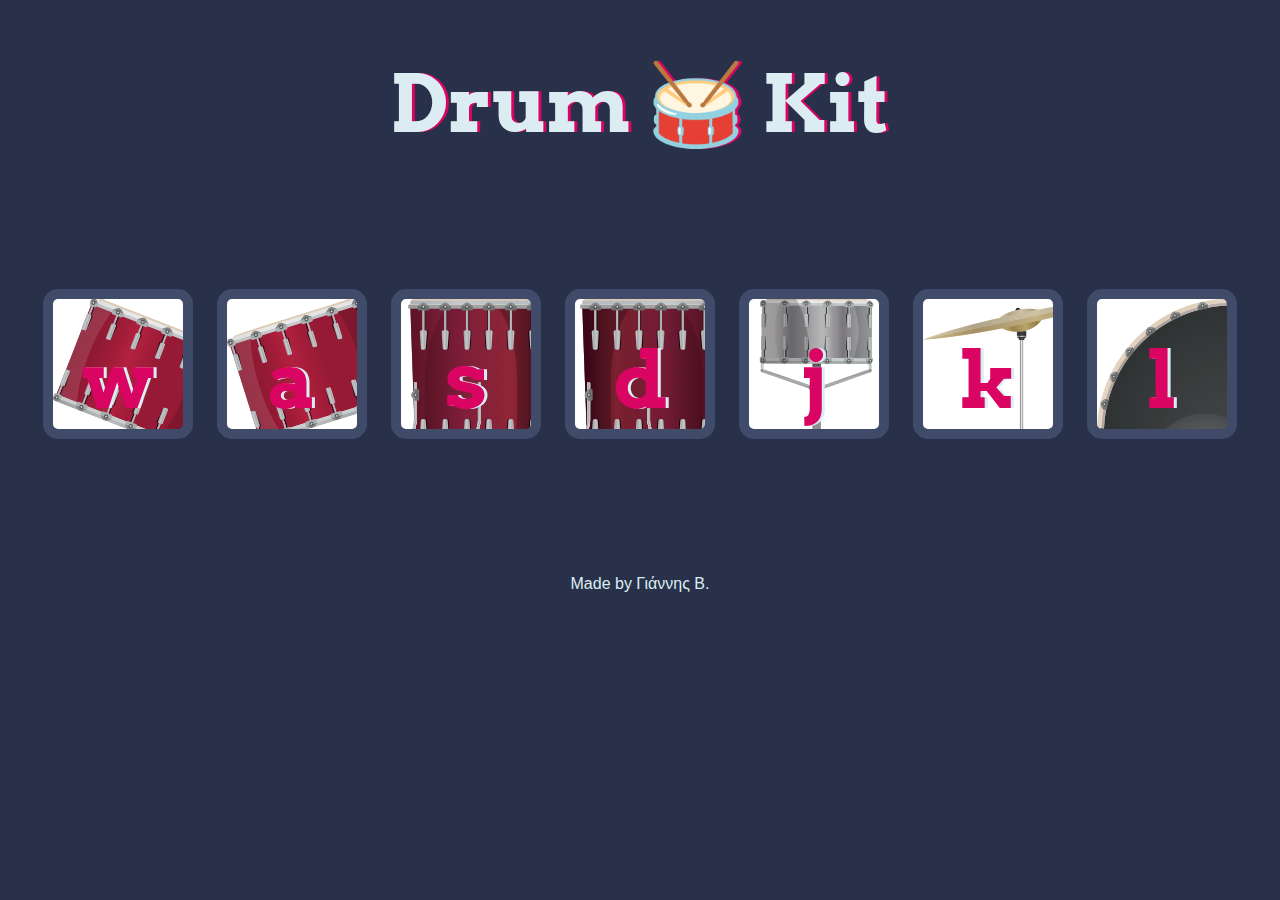
<file: index.html>
<!DOCTYPE html>
<html lang="en" dir="ltr">

<head>
  <meta charset="utf-8">
  <title>Drum Kit</title>
  <link rel="stylesheet" href="drums.css">
  <link href="https://fonts.googleapis.com/css?family=Arvo" rel="stylesheet">
</head>

<body>
  <h1 id="title">Drum 🥁 Kit</h1>
  <div class="set">
    <button class="w drum">w</button>
    <button class="a drum">a</button>
    <button class="s drum">s</button>
    <button class="d drum">d</button>
    <button class="j drum">j</button>
    <button class="k drum">k</button>
    <button class="l drum">l</button>
  </div>

  <script src="drums.js" charset="utf-8"></script>
</body>
<footer>
  Made by Γιάννης Β.
</footer>

</html>
</file>
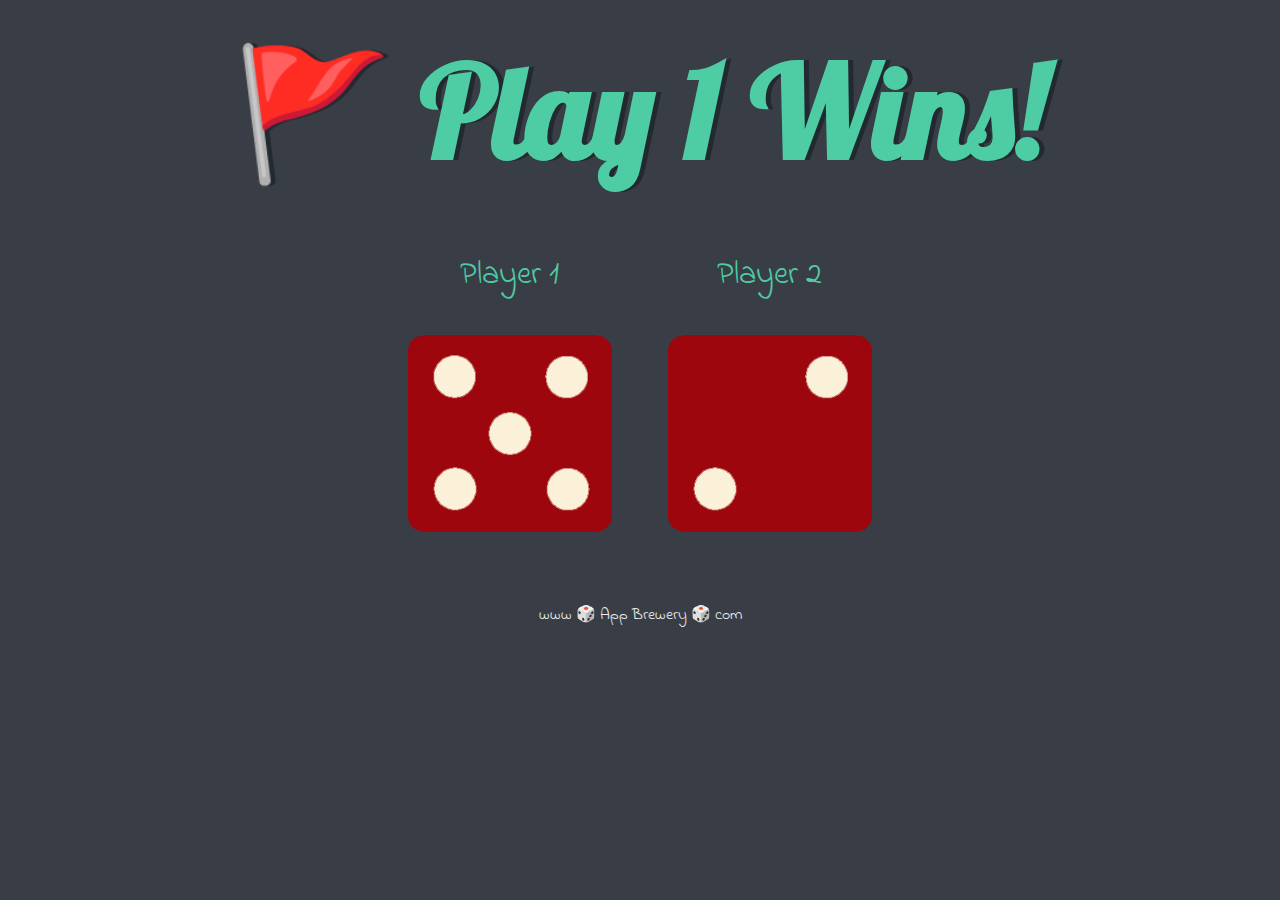
<file: dicee.html>
<!DOCTYPE html>
<html lang="en" dir="ltr">
  <head>
    <meta charset="utf-8">
    <title>Dicee</title>
    <link rel="stylesheet" href="dicee.css">
    <link href="https://fonts.googleapis.com/css?family=Indie+Flower|Lobster" rel="stylesheet">

  </head>
  <body>

    <div class="container">
      <h1>Refresh Me</h1>

      <div class="dice">
        <p>Player 1</p>
        <img class="img1" src="images/dice6.png">
      </div>

      <div class="dice">
        <p>Player 2</p>
        <img class="img2" src="images/dice6.png">
      </div>

    </div>

    <script src="dicee.js" charset="utf-8"></script>

      </body>

      <footer>
        www 🎲 App Brewery 🎲 com
      </footer>
    </html>
</file>
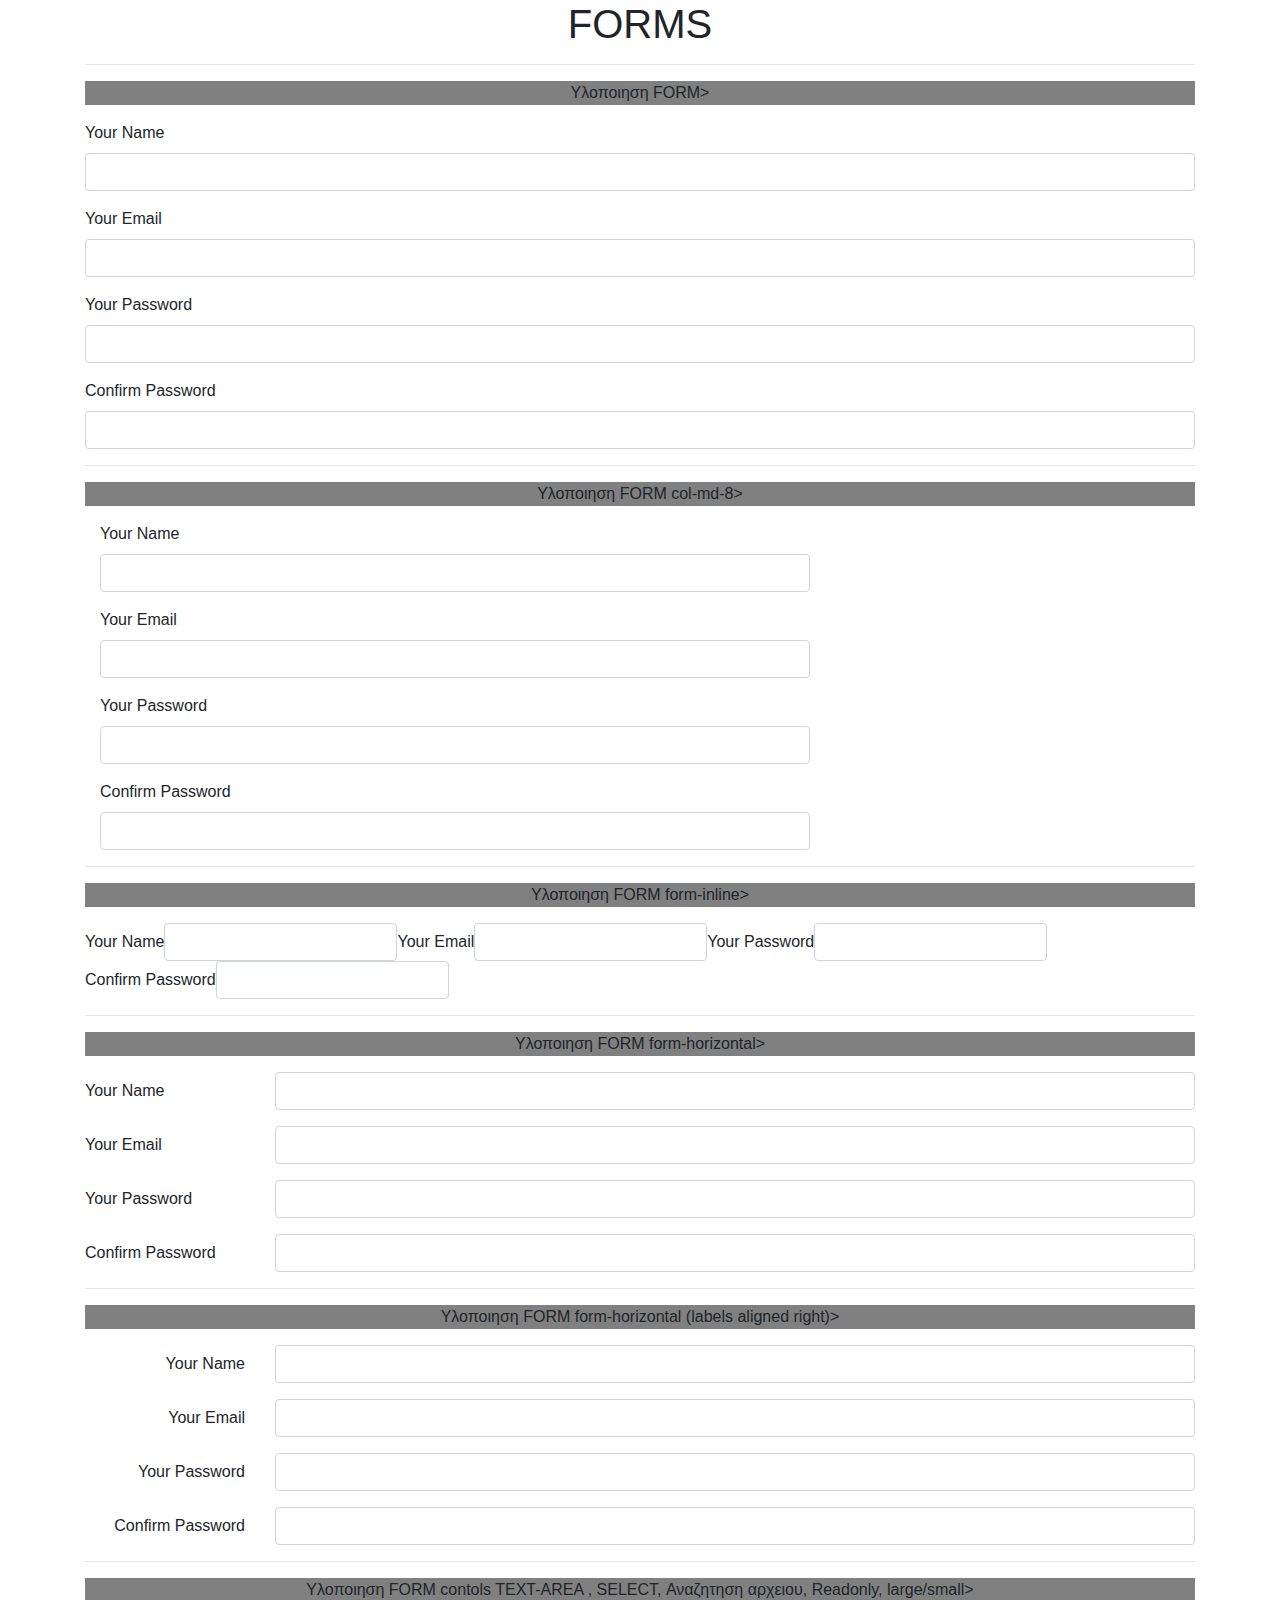
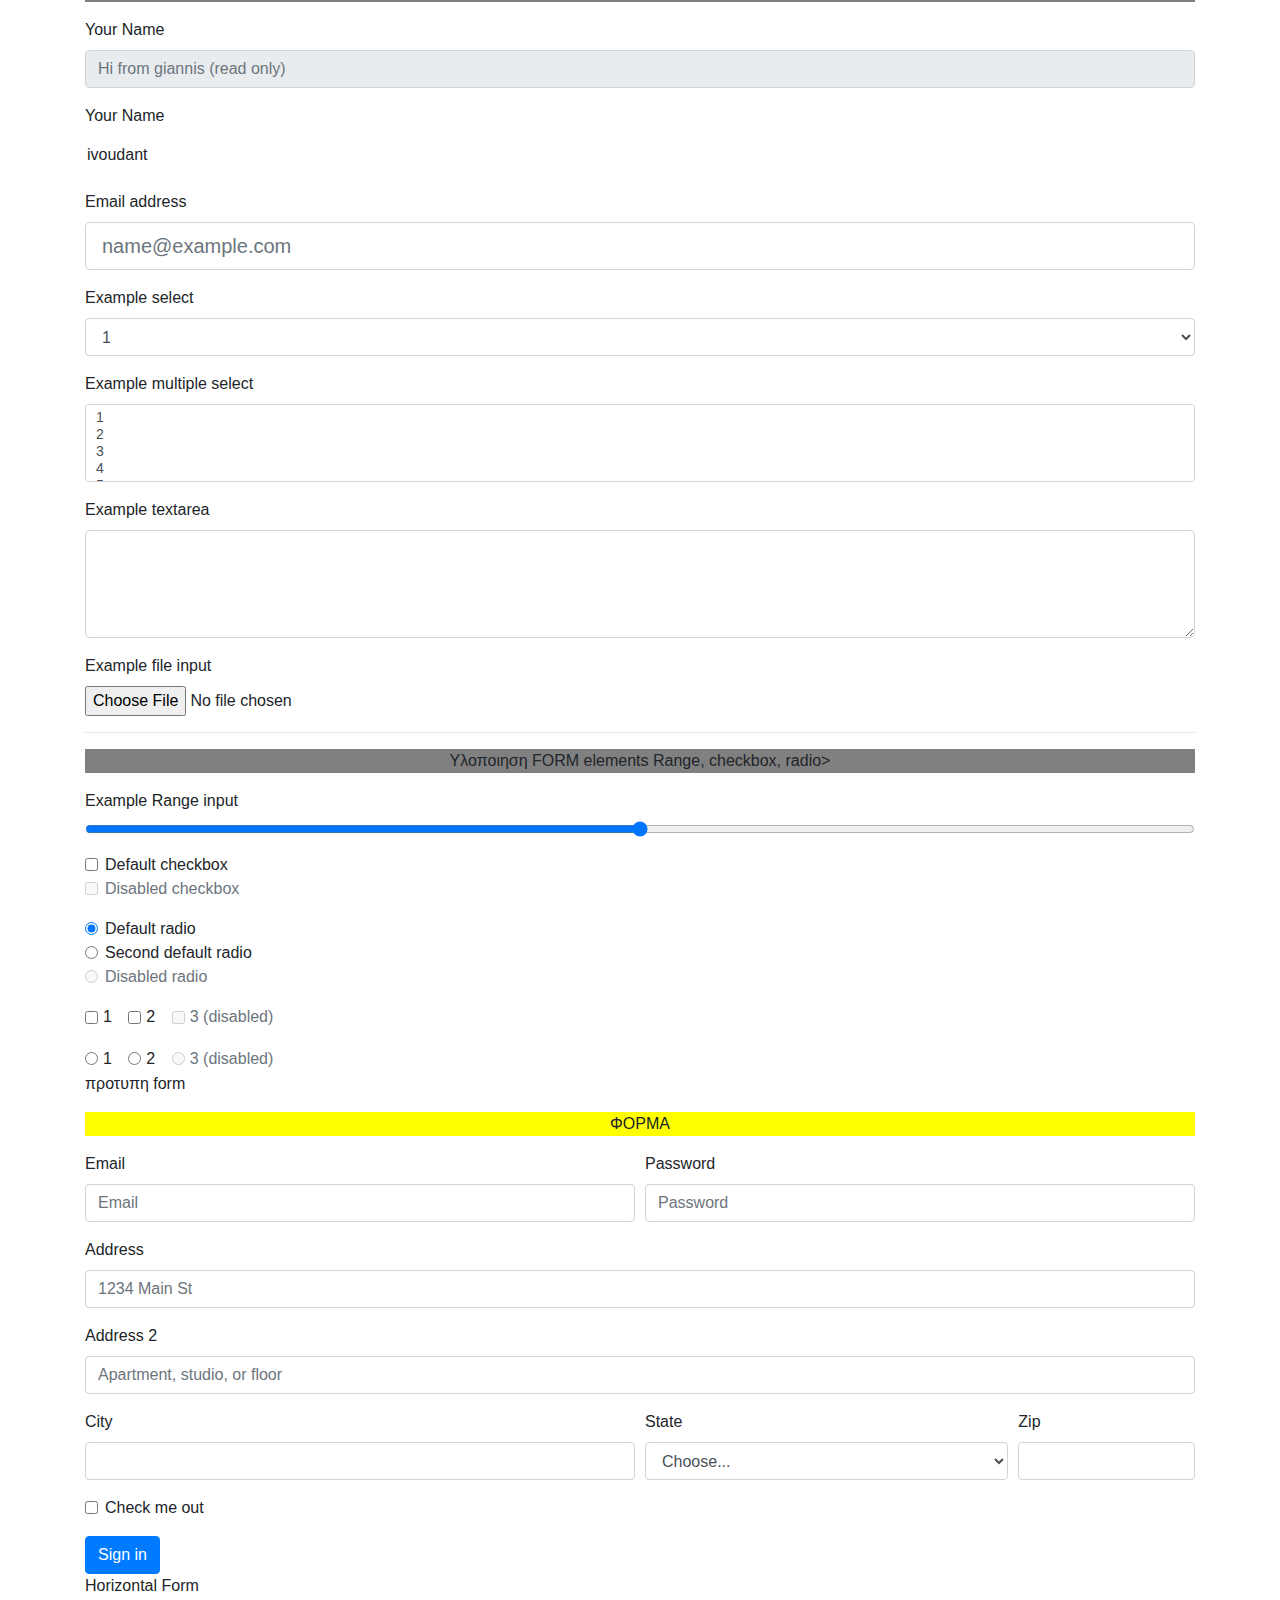
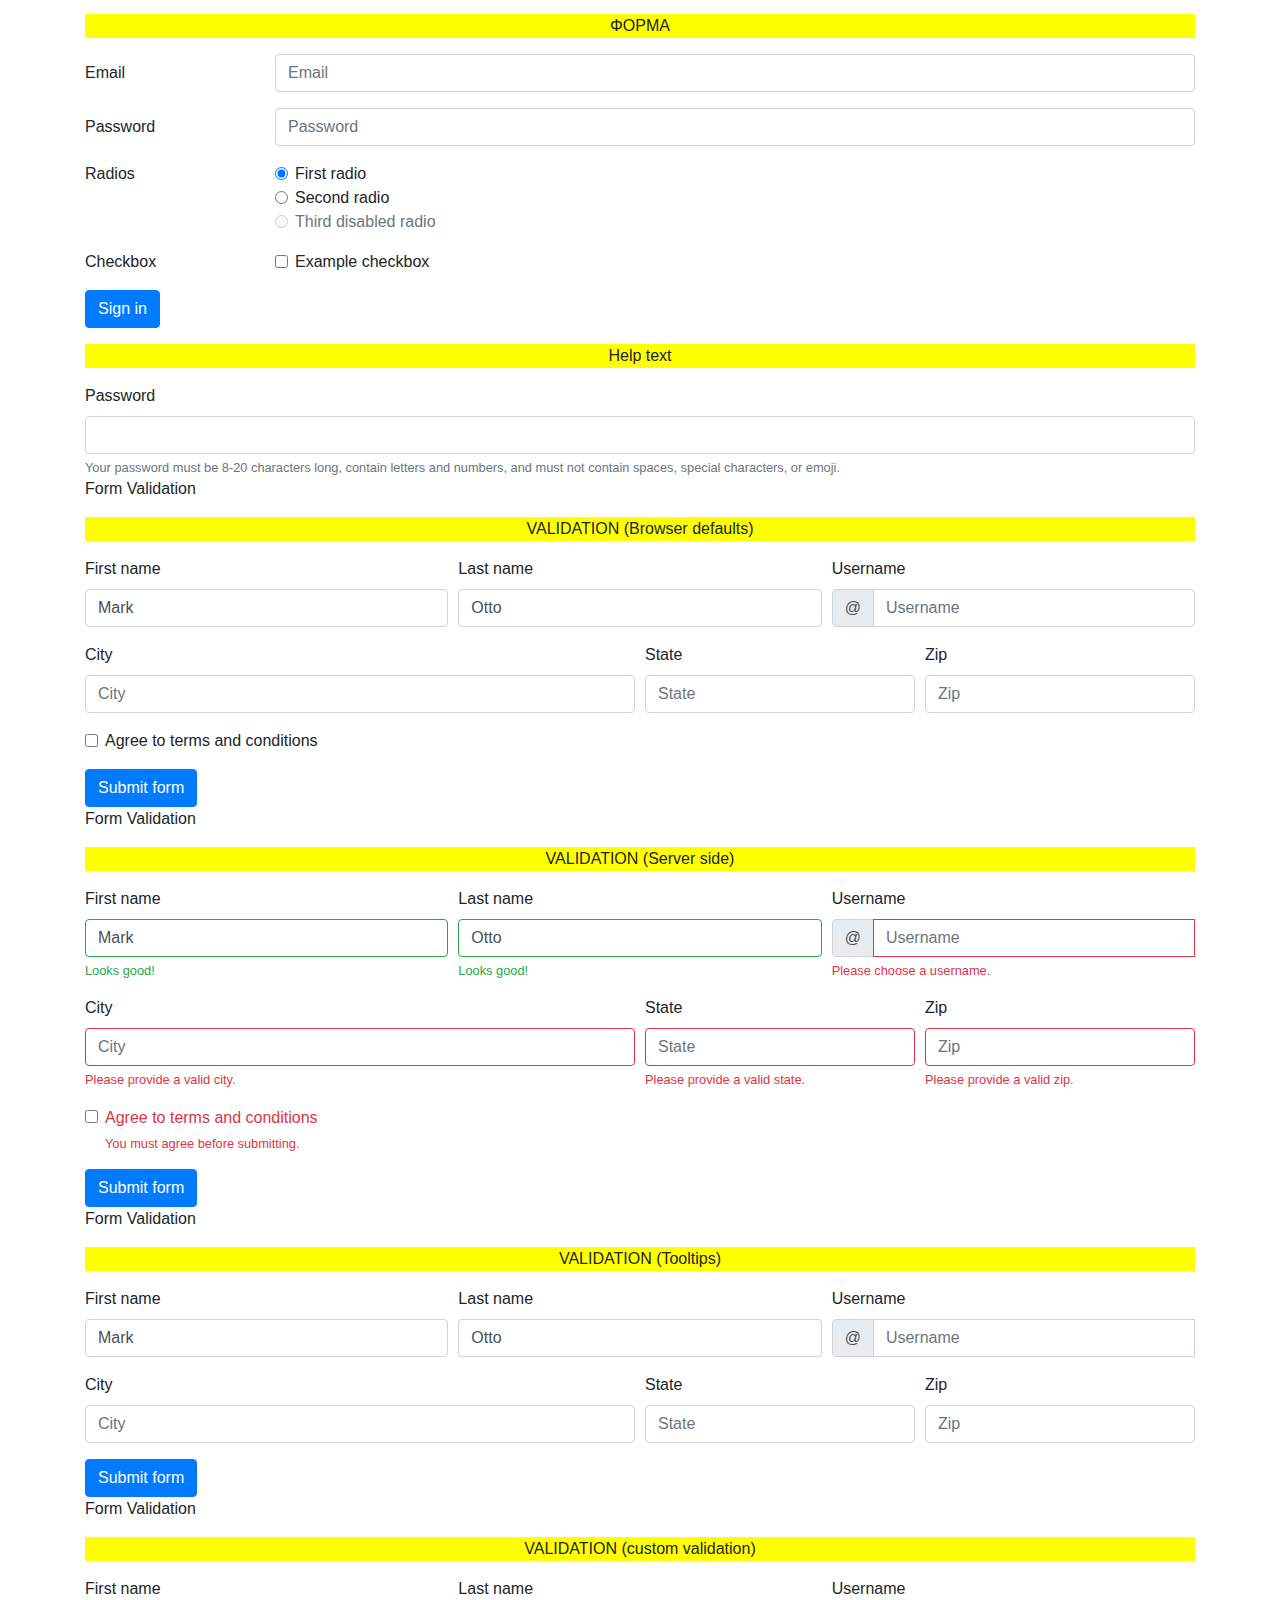
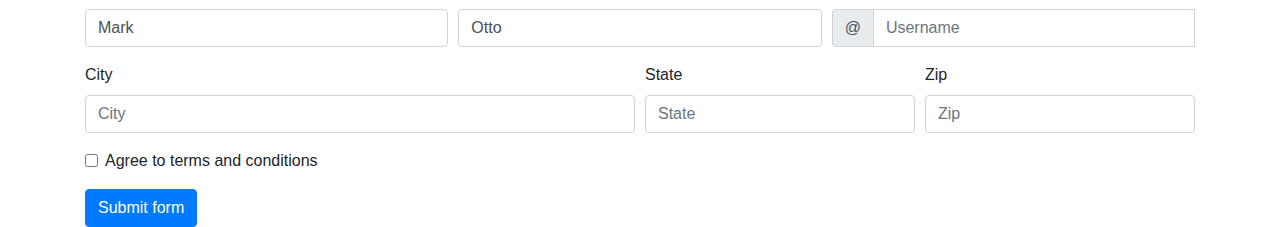
<file: forms.html>
<!DOCTYPE html>
<html lang="en" dir="ltr">

<head>
  <meta charset="utf-8">
  <title>The Complete Bootstrap Masterclass Course</title>

  <link rel="stylesheet" href="css/bootstrap.min.css" />
  <script src="js/jquery-3.3.1.min.js"></script>
  <script src="js/popper.js"></script>
  <script src="js/bootstrap.min.js"></script>
  <script src="js/bootstrap.bundle.min.js"></script>

  <!--
  <link rel="stylesheet" href="css/bootstrap.css" />
  <script src="js/jquery-3.3.1.js"></script>
    <script src="js/popper.js"></script>
  <script src="js/bootstrap.js"></script>
  <script src="js/bootstrap.bundle.js"></script>
-->

  <!--
  <link rel="stylesheet" href="https://stackpath.bootstrapcdn.com/bootstrap/4.1.3/css/bootstrap.min.css">
<link rel="stylesheet" href="css/styles.css">
<script src="https://code.jquery.com/jquery-3.3.1.slim.min.js"></script>
<script src="https://cdnjs.cloudflare.com/ajax/libs/popper.js/1.14.3/umd/popper.min.js"></script>
<script src="https://stackpath.bootstrapcdn.com/bootstrap/4.1.3/js/bootstrap.min.js"></script>
-->

</head>

<body>


  <!-- CONTAINER -->

  <div class=container>

    <!-- FORMS -->
    <h1 style="text-align: center;">FORMS</h1>

    <hr>
    <p style="text-align:center;background-color:grey;">Υλοποιηση FORM></p>
    <p></p>

    <form>
      <div class="form-group">
        <label for="name">Your Name</label>
        <input type="text" class="form-control" id="name" name="" value="">
      </div>
      <div class="form-group">
        <label for="email">Your Email</label>
        <input type="email" class="form-control" id="email" name="" value="">
      </div>
      <div class="form-group">
        <label for="password">Your Password</label>
        <input type="password" class="form-control" id="password" name="" value="">
      </div>
      <div class="form-group">
        <label for="password-again">Confirm Password</label>
        <input type="password" class="form-control" id="password-again" name="" value="">
      </div>
    </form>

    <hr>
    <p style="text-align:center;background-color:grey;">Υλοποιηση FORM col-md-8></p>
    <p></p>

    <form class="col-md-8">
      <div class="form-group">
        <label for="name">Your Name</label>
        <input type="text" class="form-control" id="name" name="" value="">
      </div>
      <div class="form-group">
        <label for="email">Your Email</label>
        <input type="email" class="form-control" id="email" name="" value="">
      </div>
      <div class="form-group">
        <label for="password">Your Password</label>
        <input type="password" class="form-control" id="password" name="" value="">
      </div>
      <div class="form-group">
        <label for="password-again">Confirm Password</label>
        <input type="password" class="form-control" id="password-again" name="" value="">
      </div>
    </form>


    <hr>
    <p style="text-align:center;background-color:grey;">Υλοποιηση FORM form-inline></p>
    <p></p>

    <form class="form-inline">
      <div class="form-group">
        <label for="name">Your Name</label>
        <input type="text" class="form-control" id="name" name="" value="">
      </div>
      <div class="form-group">
        <label for="email">Your Email</label>
        <input type="email" class="form-control" id="email" name="" value="">
      </div>
      <div class="form-group">
        <label for="password">Your Password</label>
        <input type="password" class="form-control" id="password" name="" value="">
      </div>
      <div class="form-group">
        <label for="password-again">Confirm Password</label>
        <input type="password" class="form-control" id="password-again" name="" value="">
      </div>
    </form>

    <hr>
    <p style="text-align:center;background-color:grey;">Υλοποιηση FORM form-horizontal></p>
    <p></p>

    <form>
      <div class="form-group row">
        <label for="name" class="col-form-label col-md-2">Your Name</label>
        <div class="col-md-10">
          <input type="text" class="form-control" id="name" name="" value="">
        </div>
      </div>
      <div class="form-group row">
        <label for="email" class="col-form-label col-md-2">Your Email</label>
        <div class="col-md-10">
          <input type="email" class="form-control" id="email" name="" value="">
        </div>
      </div>
      <div class="form-group row">
        <label for="password" class="col-form-label col-md-2">Your Password</label>
        <div class="col-md-10">
          <input type="password" class="form-control" id="password" name="" value="">
        </div>
      </div>
      <div class="form-group row">
        <label for="password-again" class="col-form-label col-md-2">Confirm Password</label>
        <div class="col-md-10">
          <input type="password" class="form-control" id="password-again" name="" value="">
        </div>
      </div>
    </form>

    <hr>
    <p style="text-align:center;background-color:grey;">Υλοποιηση FORM form-horizontal (labels aligned right)></p>
    <p></p>

    <form>
      <div class="form-group row">
        <label for="name" class="col-form-label col-md-2 text-right">Your Name</label>
        <div class="col-md-10">
          <input type="text" class="form-control" id="name" name="" value="">
        </div>
      </div>
      <div class="form-group row">
        <label for="email" class="col-form-label col-md-2 text-right">Your Email</label>
        <div class="col-md-10">
          <input type="email" class="form-control" id="email" name="" value="">
        </div>
      </div>
      <div class="form-group row">
        <label for="password" class="col-form-label col-md-2 text-right">Your Password</label>
        <div class="col-md-10">
          <input type="password" class="form-control" id="password" name="" value="">
        </div>
      </div>
      <div class="form-group row">
        <label for="password-again" class="col-form-label col-md-2 text-right">Confirm Password</label>
        <div class="col-md-10">
          <input type="password" class="form-control" id="password-again" name="" value="">
        </div>
      </div>
    </form>

    <hr>
    <p style="text-align:center;background-color:grey;">Υλοποιηση FORM contols TEXT-AREA , SELECT, Αναζητηση αρχειου, Readonly, large/small></p>
    <p></p>

    <form>
      <div class="form-group">
        <label for="name">Your Name</label>
        <input type="text" class="form-control" id="name" name="" value="" placeholder="Hi from giannis (read only)" readonly>
      </div>
      <div class="form-group">
        <label for="last_name">Your Name</label>
        <input type="text" class="form-control-plaintext" id="last_name" name="" value="ivoudant">
      </div>
      <div class="form-group">
        <label for="exampleFormControlInput1">Email address</label>
        <input type="email" class="form-control form-control-lg" id="exampleFormControlInput1" placeholder="name@example.com">
      </div>
      <div class="form-group">
        <label for="exampleFormControlSelect1">Example select</label>
        <select class="form-control form-control" id="exampleFormControlSelect1">
          <option>1</option>
          <option>2</option>
          <option>3</option>
          <option>4</option>
          <option>5</option>
        </select>
      </div>
      <div class="form-group">
        <label for="exampleFormControlSelect2">Example multiple select</label>
        <select multiple class="form-control form-control-sm" id="exampleFormControlSelect2">
          <option>1</option>
          <option>2</option>
          <option>3</option>
          <option>4</option>
          <option>5</option>
        </select>
      </div>
      <div class="form-group">
        <label for="exampleFormControlTextarea1">Example textarea</label>
        <textarea class="form-control form-control-lg" id="exampleFormControlTextarea1" rows="3"></textarea>
      </div>
      <div class="form-group">
        <label for="exampleFormControlFile1">Example file input</label>
        <input type="file" class="form-control-file" id="exampleFormControlFile1">
      </div>
    </form>

    <hr>
    <p style="text-align:center;background-color:grey;">Υλοποιηση FORM elements Range, checkbox, radio></p>
    <p></p>

    <form>
      <div class="form-group">
        <label for="formControlRange">Example Range input</label>
        <input type="range" class="form-control-range" id="formControlRange">
      </div>

      <div class="form-check">
        <input class="form-check-input" type="checkbox" value="" id="defaultCheck1">
        <label class="form-check-label" for="defaultCheck1">
          Default checkbox
        </label>
      </div>
      <div class="form-check">
        <input class="form-check-input" type="checkbox" value="" id="defaultCheck2" disabled>
        <label class="form-check-label" for="defaultCheck2">
          Disabled checkbox
        </label>
      </div>
    </form>
    <p></p>

    <form>
      <div class="form-check">
        <input class="form-check-input" type="radio" name="exampleRadios" id="exampleRadios1" value="option1" checked>
        <label class="form-check-label" for="exampleRadios1">
          Default radio
        </label>
      </div>
      <div class="form-check">
        <input class="form-check-input" type="radio" name="exampleRadios" id="exampleRadios2" value="option2">
        <label class="form-check-label" for="exampleRadios2">
          Second default radio
        </label>
      </div>
      <div class="form-check">
        <input class="form-check-input" type="radio" name="exampleRadios" id="exampleRadios3" value="option3" disabled>
        <label class="form-check-label" for="exampleRadios3">
          Disabled radio
        </label>
      </div>
    </form>

    <p></p>

    <form>
      <div class="form-check form-check-inline">
        <input class="form-check-input" type="checkbox" id="inlineCheckbox1" value="option1">
        <label class="form-check-label" for="inlineCheckbox1">1</label>
      </div>
      <div class="form-check form-check-inline">
        <input class="form-check-input" type="checkbox" id="inlineCheckbox2" value="option2">
        <label class="form-check-label" for="inlineCheckbox2">2</label>
      </div>
      <div class="form-check form-check-inline">
        <input class="form-check-input" type="checkbox" id="inlineCheckbox3" value="option3" disabled>
        <label class="form-check-label" for="inlineCheckbox3">3 (disabled)</label>
      </div>
    </form>

    <p></p>

    <form>
      <div class="form-check form-check-inline">
        <input class="form-check-input" type="radio" name="inlineRadioOptions" id="inlineRadio1" value="option1">
        <label class="form-check-label" for="inlineRadio1">1</label>
      </div>
      <div class="form-check form-check-inline">
        <input class="form-check-input" type="radio" name="inlineRadioOptions" id="inlineRadio2" value="option2">
        <label class="form-check-label" for="inlineRadio2">2</label>
      </div>
      <div class="form-check form-check-inline">
        <input class="form-check-input" type="radio" name="inlineRadioOptions" id="inlineRadio3" value="option3" disabled>
        <label class="form-check-label" for="inlineRadio3">3 (disabled)</label>
      </div>
    </form>

    <p>προτυπη form</p>
    <p style="text-align:center;background-color:yellow;">ΦΟΡΜΑ</p>

    <form>
      <div class="form-row">
        <div class="form-group col-md-6">
          <label for="inputEmail4">Email</label>
          <input type="email" class="form-control" id="inputEmail4" placeholder="Email">
        </div>
        <div class="form-group col-md-6">
          <label for="inputPassword4">Password</label>
          <input type="password" class="form-control" id="inputPassword4" placeholder="Password">
        </div>
      </div>
      <div class="form-group">
        <label for="inputAddress">Address</label>
        <input type="text" class="form-control" id="inputAddress" placeholder="1234 Main St">
      </div>
      <div class="form-group">
        <label for="inputAddress2">Address 2</label>
        <input type="text" class="form-control" id="inputAddress2" placeholder="Apartment, studio, or floor">
      </div>
      <div class="form-row">
        <div class="form-group col-md-6">
          <label for="inputCity">City</label>
          <input type="text" class="form-control" id="inputCity">
        </div>
        <div class="form-group col-md-4">
          <label for="inputState">State</label>
          <select id="inputState" class="form-control">
            <option selected>Choose...</option>
            <option>...</option>
          </select>
        </div>
        <div class="form-group col-md-2">
          <label for="inputZip">Zip</label>
          <input type="text" class="form-control" id="inputZip">
        </div>
      </div>
      <div class="form-group">
        <div class="form-check">
          <input class="form-check-input" type="checkbox" id="gridCheck">
          <label class="form-check-label" for="gridCheck">
            Check me out
          </label>
        </div>
      </div>
      <button type="submit" class="btn btn-primary">Sign in</button>
    </form>

    <p>Horizontal Form</p>
    <p style="text-align:center;background-color:yellow;">ΦΟΡΜΑ</p>

    <form>
      <div class="form-group row">
        <label for="inputEmail3" class="col-sm-2 col-form-label">Email</label>
        <div class="col-sm-10">
          <input type="email" class="form-control" id="inputEmail3" placeholder="Email">
        </div>
      </div>
      <div class="form-group row">
        <label for="inputPassword3" class="col-sm-2 col-form-label">Password</label>
        <div class="col-sm-10">
          <input type="password" class="form-control" id="inputPassword3" placeholder="Password">
        </div>
      </div>
      <fieldset class="form-group">
        <div class="row">
          <legend class="col-form-label col-sm-2 pt-0">Radios</legend>
          <div class="col-sm-10">
            <div class="form-check">
              <input class="form-check-input" type="radio" name="gridRadios" id="gridRadios1" value="option1" checked>
              <label class="form-check-label" for="gridRadios1">
                First radio
              </label>
            </div>
            <div class="form-check">
              <input class="form-check-input" type="radio" name="gridRadios" id="gridRadios2" value="option2">
              <label class="form-check-label" for="gridRadios2">
                Second radio
              </label>
            </div>
            <div class="form-check disabled">
              <input class="form-check-input" type="radio" name="gridRadios" id="gridRadios3" value="option3" disabled>
              <label class="form-check-label" for="gridRadios3">
                Third disabled radio
              </label>
            </div>
          </div>
        </div>
      </fieldset>
      <div class="form-group row">
        <div class="col-sm-2">Checkbox</div>
        <div class="col-sm-10">
          <div class="form-check">
            <input class="form-check-input" type="checkbox" id="gridCheck1">
            <label class="form-check-label" for="gridCheck1">
              Example checkbox
            </label>
          </div>
        </div>
      </div>
      <div class="form-group row">
        <div class="col-sm-10">
          <button type="submit" class="btn btn-primary">Sign in</button>
        </div>
      </div>
    </form>

    <p></p>
    <p style="text-align:center;background-color:yellow;">Help text</p>

    <form>
      <label for="inputPassword5">Password</label>
      <input type="password" id="inputPassword5" class="form-control" aria-describedby="passwordHelpBlock">
      <small id="passwordHelpBlock" class="form-text text-muted">
        Your password must be 8-20 characters long, contain letters and numbers, and must not contain spaces, special characters, or emoji.
      </small>
    </form>

    <p>Form Validation</p>
    <p style="text-align:center;background-color:yellow;">VALIDATION (Browser defaults)</p>
    </p>

    <form>
      <div class="form-row">
        <div class="col-md-4 mb-3">
          <label for="validationDefault01">First name</label>
          <input type="text" class="form-control" id="validationDefault01" placeholder="First name" value="Mark" required>
        </div>
        <div class="col-md-4 mb-3">
          <label for="validationDefault02">Last name</label>
          <input type="text" class="form-control" id="validationDefault02" placeholder="Last name" value="Otto" required>
        </div>
        <div class="col-md-4 mb-3">
          <label for="validationDefaultUsername">Username</label>
          <div class="input-group">
            <div class="input-group-prepend">
              <span class="input-group-text" id="inputGroupPrepend2">@</span>
            </div>
            <input type="text" class="form-control" id="validationDefaultUsername" placeholder="Username" aria-describedby="inputGroupPrepend2" required>
          </div>
        </div>
      </div>
      <div class="form-row">
        <div class="col-md-6 mb-3">
          <label for="validationDefault03">City</label>
          <input type="text" class="form-control" id="validationDefault03" placeholder="City" required>
        </div>
        <div class="col-md-3 mb-3">
          <label for="validationDefault04">State</label>
          <input type="text" class="form-control" id="validationDefault04" placeholder="State" required>
        </div>
        <div class="col-md-3 mb-3">
          <label for="validationDefault05">Zip</label>
          <input type="text" class="form-control" id="validationDefault05" placeholder="Zip" required>
        </div>
      </div>
      <div class="form-group">
        <div class="form-check">
          <input class="form-check-input" type="checkbox" value="" id="invalidCheck2" required>
          <label class="form-check-label" for="invalidCheck2">
            Agree to terms and conditions
          </label>
        </div>
      </div>
      <button class="btn btn-primary" type="submit">Submit form</button>
    </form>


    <p>Form Validation</p>
    <p style="text-align:center;background-color:yellow;">VALIDATION (Server side)</p>
    </p>

    <form>
      <div class="form-row">
        <div class="col-md-4 mb-3">
          <label for="validationServer01">First name</label>
          <input type="text" class="form-control is-valid" id="validationServer01" placeholder="First name" value="Mark" required>
          <div class="valid-feedback">
            Looks good!
          </div>
        </div>
        <div class="col-md-4 mb-3">
          <label for="validationServer02">Last name</label>
          <input type="text" class="form-control is-valid" id="validationServer02" placeholder="Last name" value="Otto" required>
          <div class="valid-feedback">
            Looks good!
          </div>
        </div>
        <div class="col-md-4 mb-3">
          <label for="validationServerUsername">Username</label>
          <div class="input-group">
            <div class="input-group-prepend">
              <span class="input-group-text" id="inputGroupPrepend3">@</span>
            </div>
            <input type="text" class="form-control is-invalid" id="validationServerUsername" placeholder="Username" aria-describedby="inputGroupPrepend3" required>
            <div class="invalid-feedback">
              Please choose a username.
            </div>
          </div>
        </div>
      </div>
      <div class="form-row">
        <div class="col-md-6 mb-3">
          <label for="validationServer03">City</label>
          <input type="text" class="form-control is-invalid" id="validationServer03" placeholder="City" required>
          <div class="invalid-feedback">
            Please provide a valid city.
          </div>
        </div>
        <div class="col-md-3 mb-3">
          <label for="validationServer04">State</label>
          <input type="text" class="form-control is-invalid" id="validationServer04" placeholder="State" required>
          <div class="invalid-feedback">
            Please provide a valid state.
          </div>
        </div>
        <div class="col-md-3 mb-3">
          <label for="validationServer05">Zip</label>
          <input type="text" class="form-control is-invalid" id="validationServer05" placeholder="Zip" required>
          <div class="invalid-feedback">
            Please provide a valid zip.
          </div>
        </div>
      </div>
      <div class="form-group">
        <div class="form-check">
          <input class="form-check-input is-invalid" type="checkbox" value="" id="invalidCheck3" required>
          <label class="form-check-label" for="invalidCheck3">
            Agree to terms and conditions
          </label>
          <div class="invalid-feedback">
            You must agree before submitting.
          </div>
        </div>
      </div>
      <button class="btn btn-primary" type="submit">Submit form</button>
    </form>

    <p>Form Validation</p>
    <p style="text-align:center;background-color:yellow;">VALIDATION (Tooltips)</p>
    </p>

    <form class="needs-validation" novalidate>
      <div class="form-row">
        <div class="col-md-4 mb-3">
          <label for="validationTooltip01">First name</label>
          <input type="text" class="form-control" id="validationTooltip01" placeholder="First name" value="Mark" required>
          <div class="valid-tooltip">
            Looks good!
          </div>
        </div>
        <div class="col-md-4 mb-3">
          <label for="validationTooltip02">Last name</label>
          <input type="text" class="form-control" id="validationTooltip02" placeholder="Last name" value="Otto" required>
          <div class="valid-tooltip">
            Looks good!
          </div>
        </div>
        <div class="col-md-4 mb-3">
          <label for="validationTooltipUsername">Username</label>
          <div class="input-group">
            <div class="input-group-prepend">
              <span class="input-group-text" id="validationTooltipUsernamePrepend">@</span>
            </div>
            <input type="text" class="form-control" id="validationTooltipUsername" placeholder="Username" aria-describedby="validationTooltipUsernamePrepend" required>
            <div class="invalid-tooltip">
              Please choose a unique and valid username.
            </div>
          </div>
        </div>
      </div>
      <div class="form-row">
        <div class="col-md-6 mb-3">
          <label for="validationTooltip03">City</label>
          <input type="text" class="form-control" id="validationTooltip03" placeholder="City" required>
          <div class="invalid-tooltip">
            Please provide a valid city.
          </div>
        </div>
        <div class="col-md-3 mb-3">
          <label for="validationTooltip04">State</label>
          <input type="text" class="form-control" id="validationTooltip04" placeholder="State" required>
          <div class="invalid-tooltip">
            Please provide a valid state.
          </div>
        </div>
        <div class="col-md-3 mb-3">
          <label for="validationTooltip05">Zip</label>
          <input type="text" class="form-control" id="validationTooltip05" placeholder="Zip" required>
          <div class="invalid-tooltip">
            Please provide a valid zip.
          </div>
        </div>
      </div>
      <button class="btn btn-primary" type="submit">Submit form</button>
    </form>

    <p>Form Validation</p>
    <p style="text-align:center;background-color:yellow;">VALIDATION (custom validation)</p>
    </p>

    <form class="needs-validation" novalidate>
      <div class="form-row">
        <div class="col-md-4 mb-3">
          <label for="validationCustom01">First name</label>
          <input type="text" class="form-control" id="validationCustom01" placeholder="First name" value="Mark" required>
          <div class="valid-feedback">
            Looks good!
          </div>
        </div>
        <div class="col-md-4 mb-3">
          <label for="validationCustom02">Last name</label>
          <input type="text" class="form-control" id="validationCustom02" placeholder="Last name" value="Otto" required>
          <div class="valid-feedback">
            Looks good!
          </div>
        </div>
        <div class="col-md-4 mb-3">
          <label for="validationCustomUsername">Username</label>
          <div class="input-group">
            <div class="input-group-prepend">
              <span class="input-group-text" id="inputGroupPrepend">@</span>
            </div>
            <input type="text" class="form-control" id="validationCustomUsername" placeholder="Username" aria-describedby="inputGroupPrepend" required>
            <div class="invalid-feedback">
              Please choose a username.
            </div>
          </div>
        </div>
      </div>
      <div class="form-row">
        <div class="col-md-6 mb-3">
          <label for="validationCustom03">City</label>
          <input type="text" class="form-control" id="validationCustom03" placeholder="City" required>
          <div class="invalid-feedback">
            Please provide a valid city.
          </div>
        </div>
        <div class="col-md-3 mb-3">
          <label for="validationCustom04">State</label>
          <input type="text" class="form-control" id="validationCustom04" placeholder="State" required>
          <div class="invalid-feedback">
            Please provide a valid state.
          </div>
        </div>
        <div class="col-md-3 mb-3">
          <label for="validationCustom05">Zip</label>
          <input type="text" class="form-control" id="validationCustom05" placeholder="Zip" required>
          <div class="invalid-feedback">
            Please provide a valid zip.
          </div>
        </div>
      </div>
      <div class="form-group">
        <div class="form-check">
          <input class="form-check-input" type="checkbox" value="" id="invalidCheck" required>
          <label class="form-check-label" for="invalidCheck">
            Agree to terms and conditions
          </label>
          <div class="invalid-feedback">
            You must agree before submitting.
          </div>
        </div>
      </div>
      <button class="btn btn-primary" type="submit">Submit form</button>
    </form>

    <script>
      // Example starter JavaScript for disabling form submissions if there are invalid fields
      (function() {
        'use strict';
        window.addEventListener('load', function() {
          // Fetch all the forms we want to apply custom Bootstrap validation styles to
          var forms = document.getElementsByClassName('needs-validation');
          // Loop over them and prevent submission
          var validation = Array.prototype.filter.call(forms, function(form) {
            form.addEventListener('submit', function(event) {
              if (form.checkValidity() === false) {
                event.preventDefault();
                event.stopPropagation();
              }
              form.classList.add('was-validated');
            }, false);
          });
        }, false);
      })();
    </script>


  </div>

  <!-- end CONTAINER -->

</body>

</html>
</file>
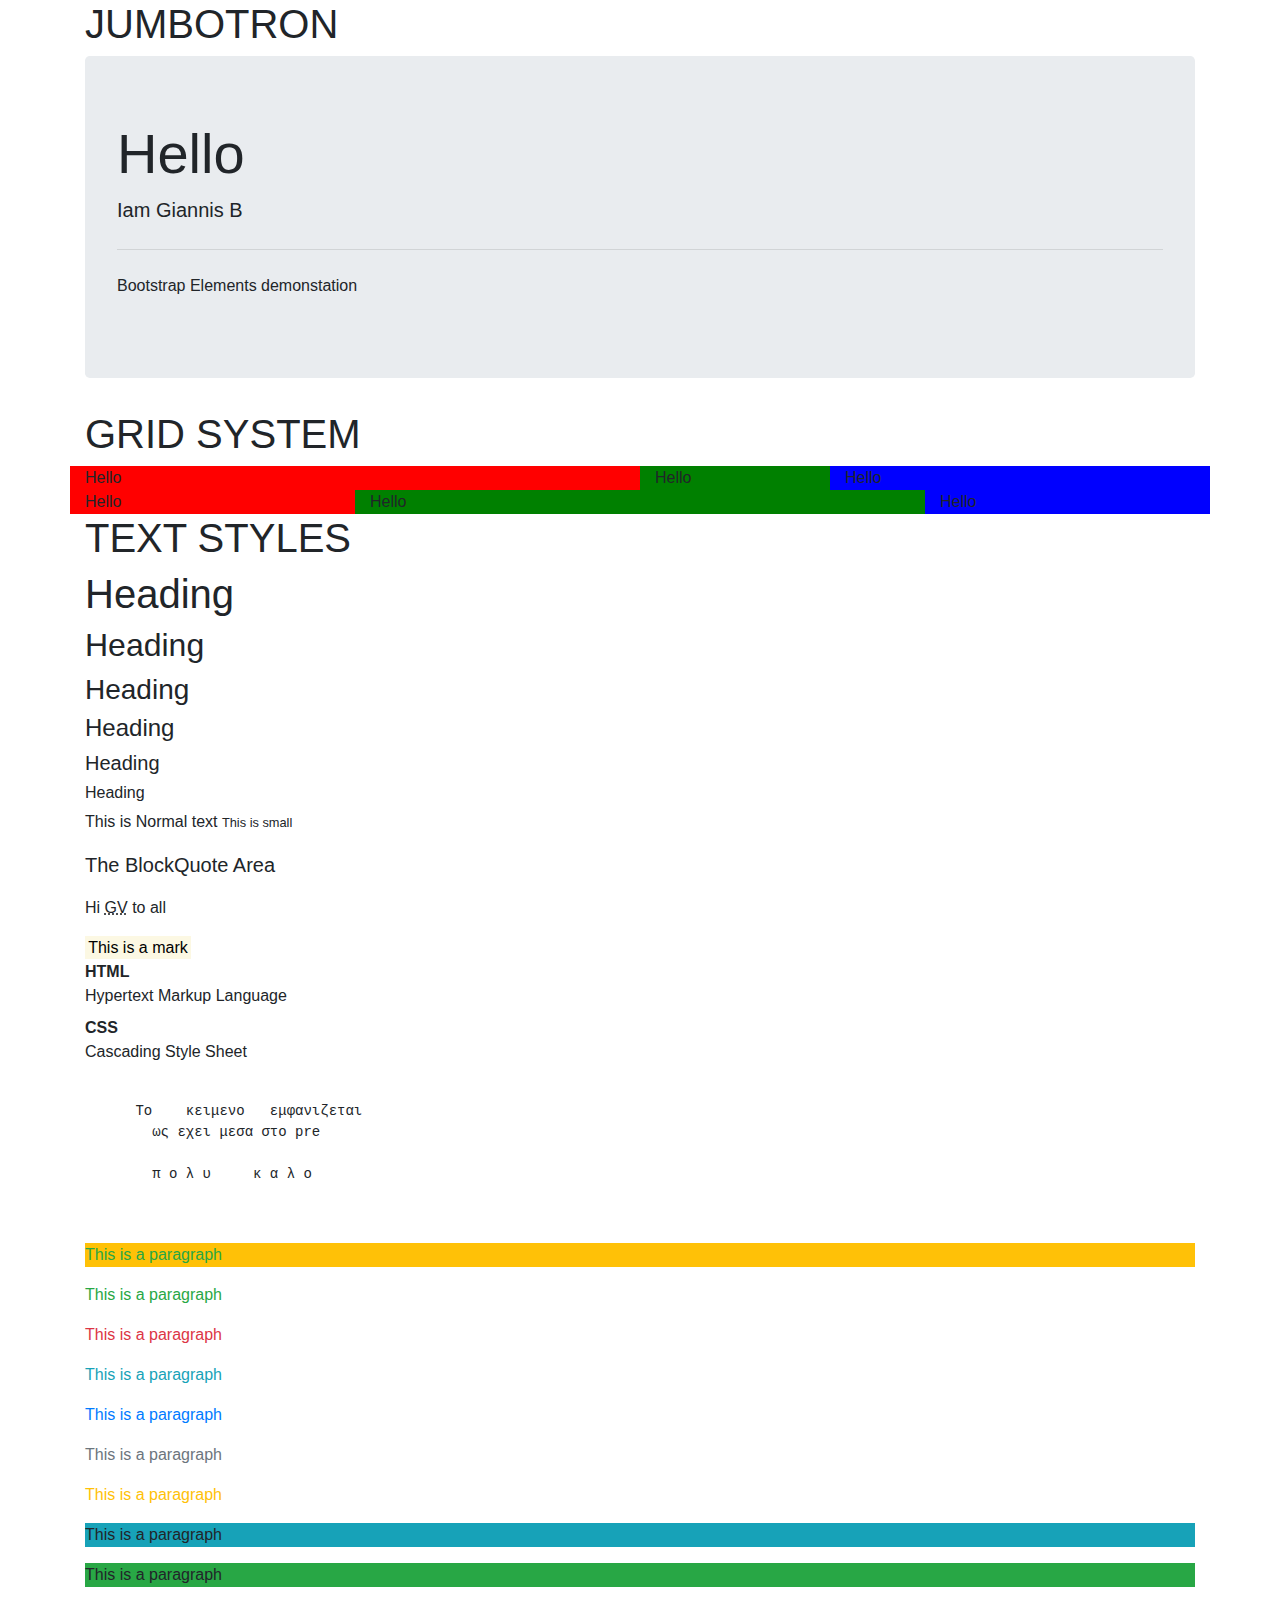
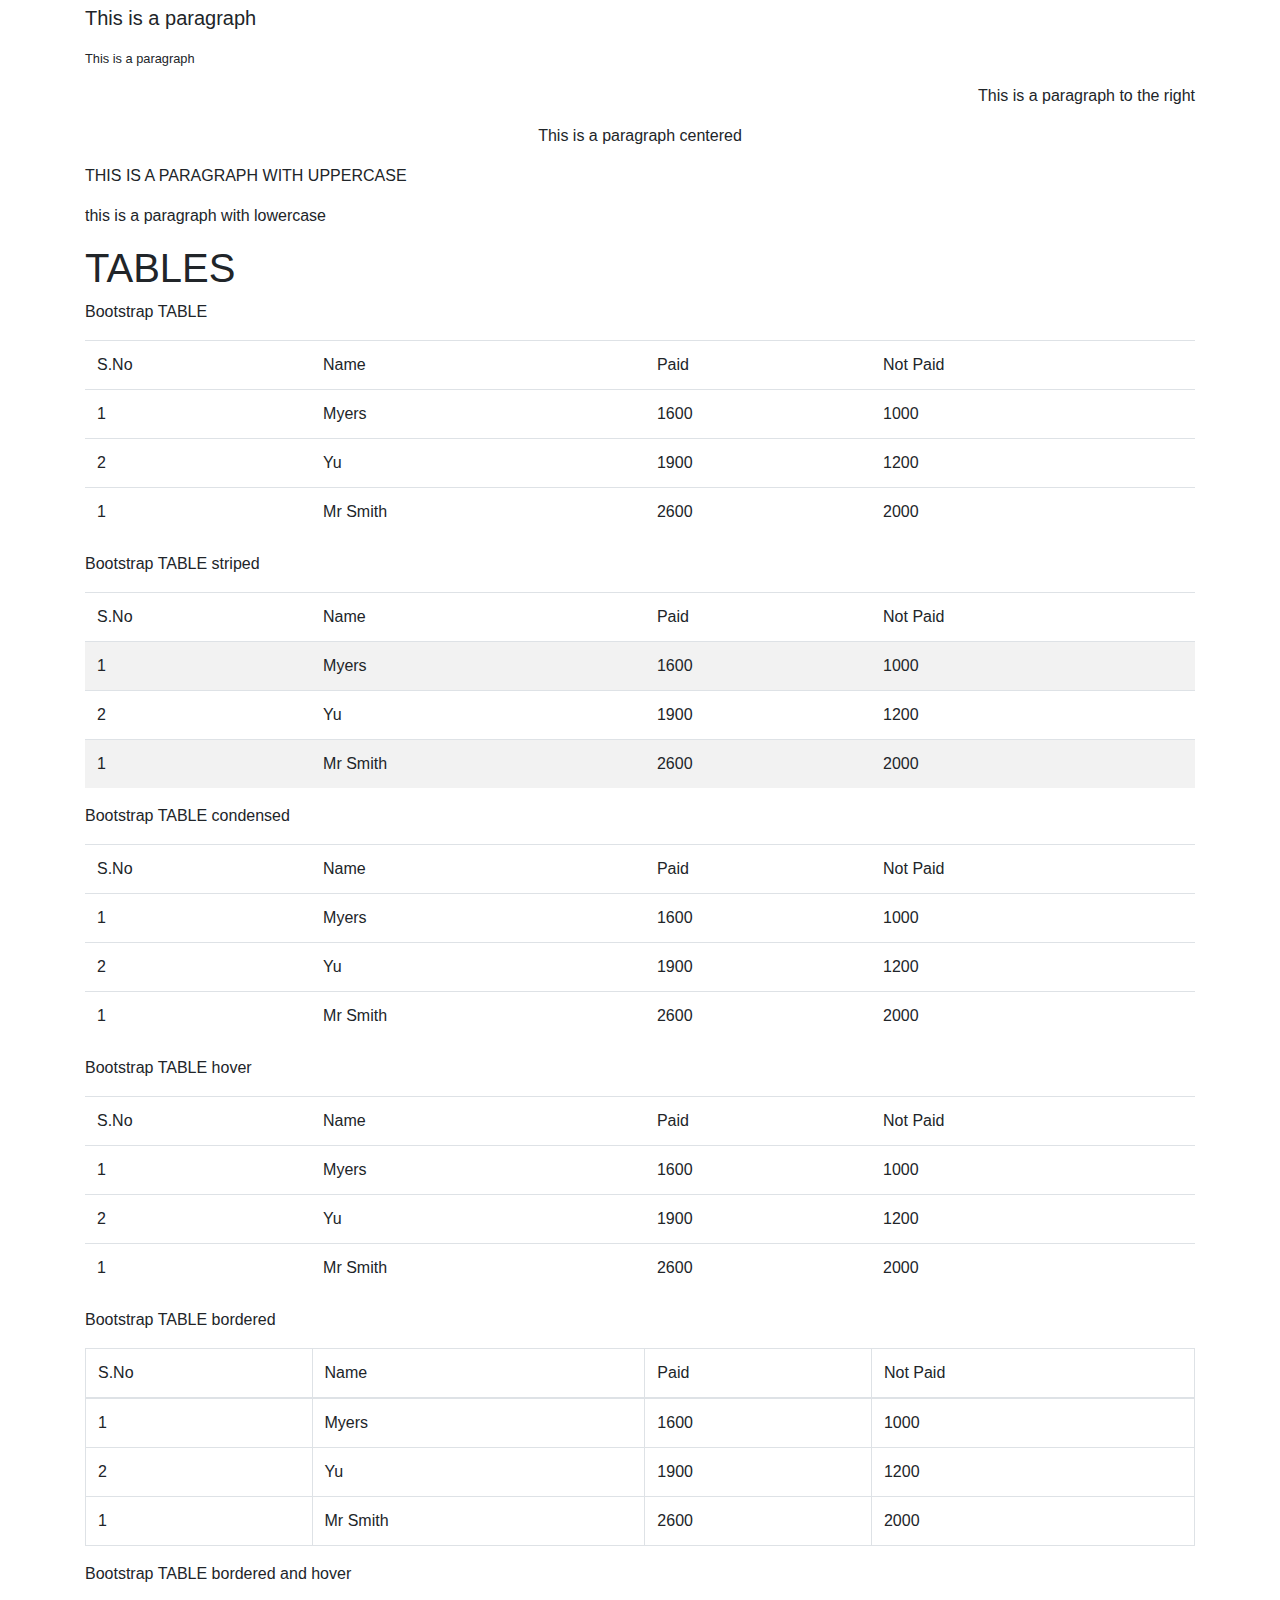
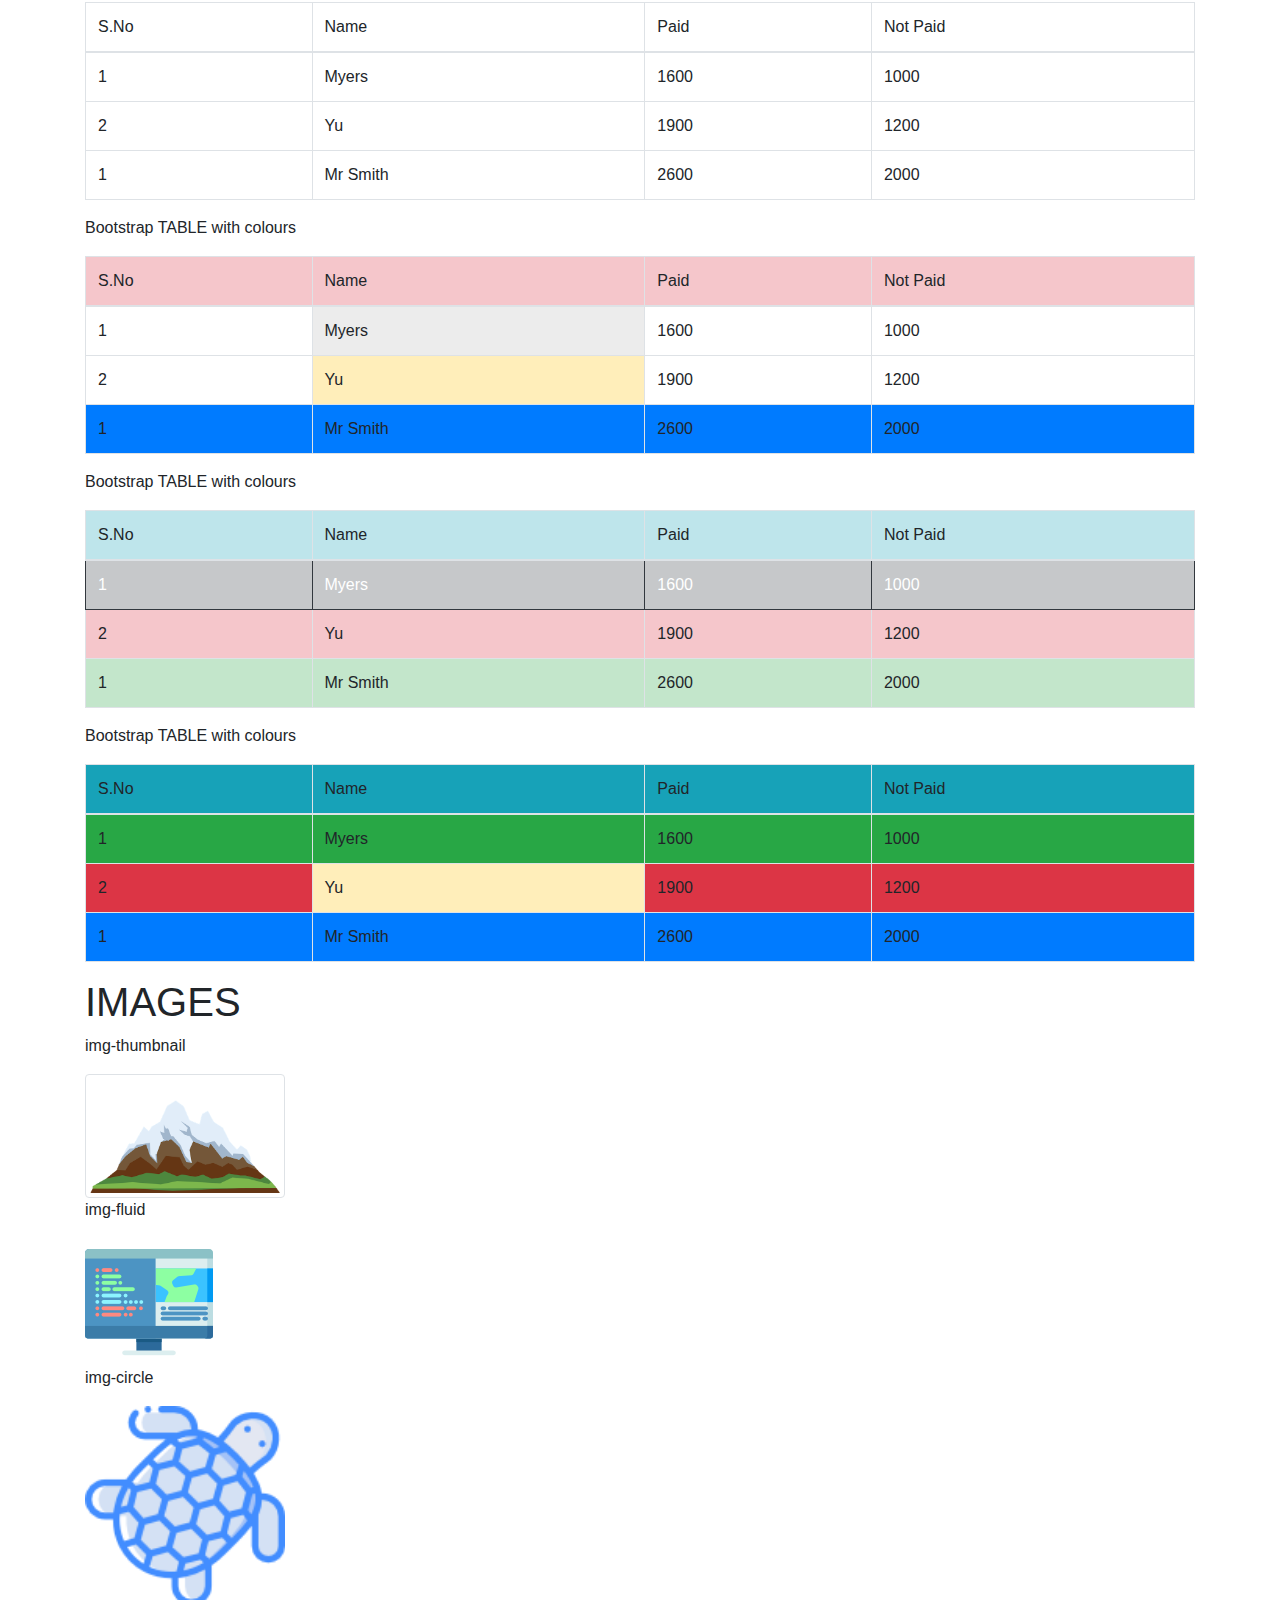
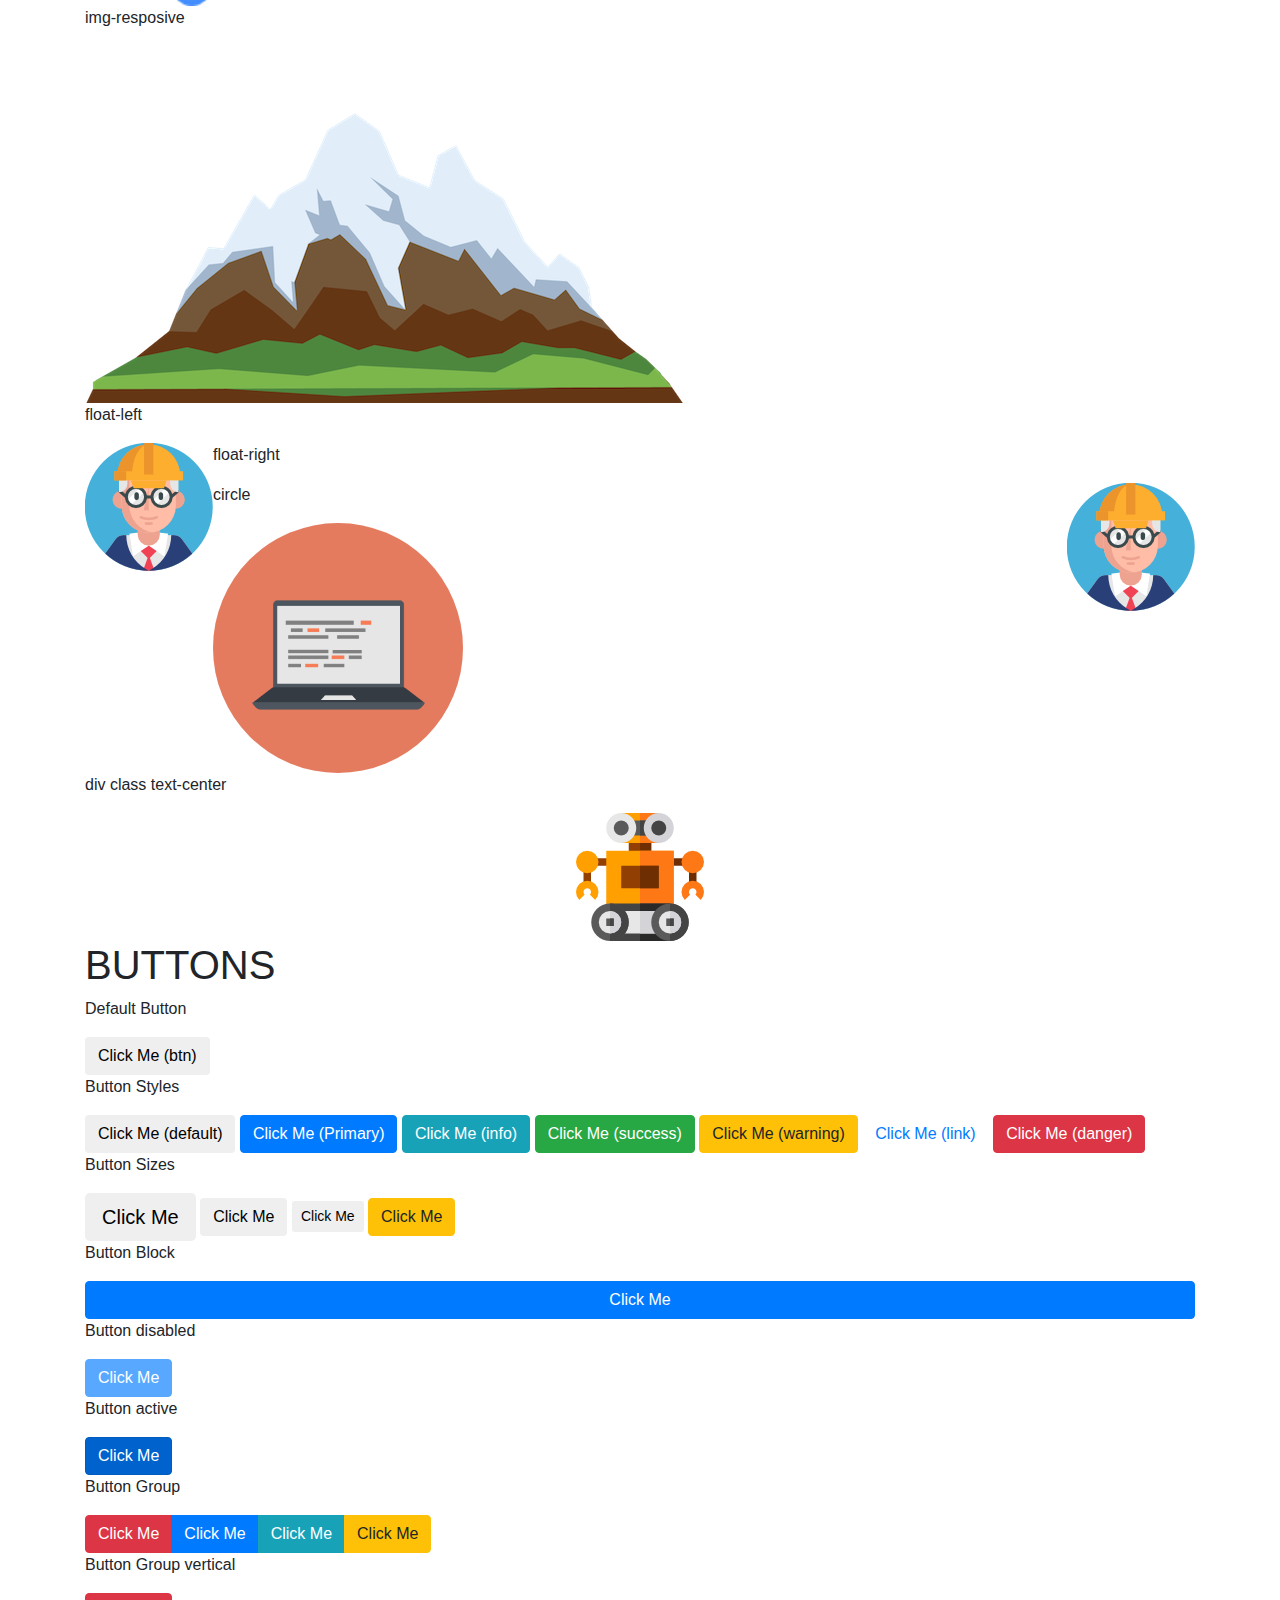
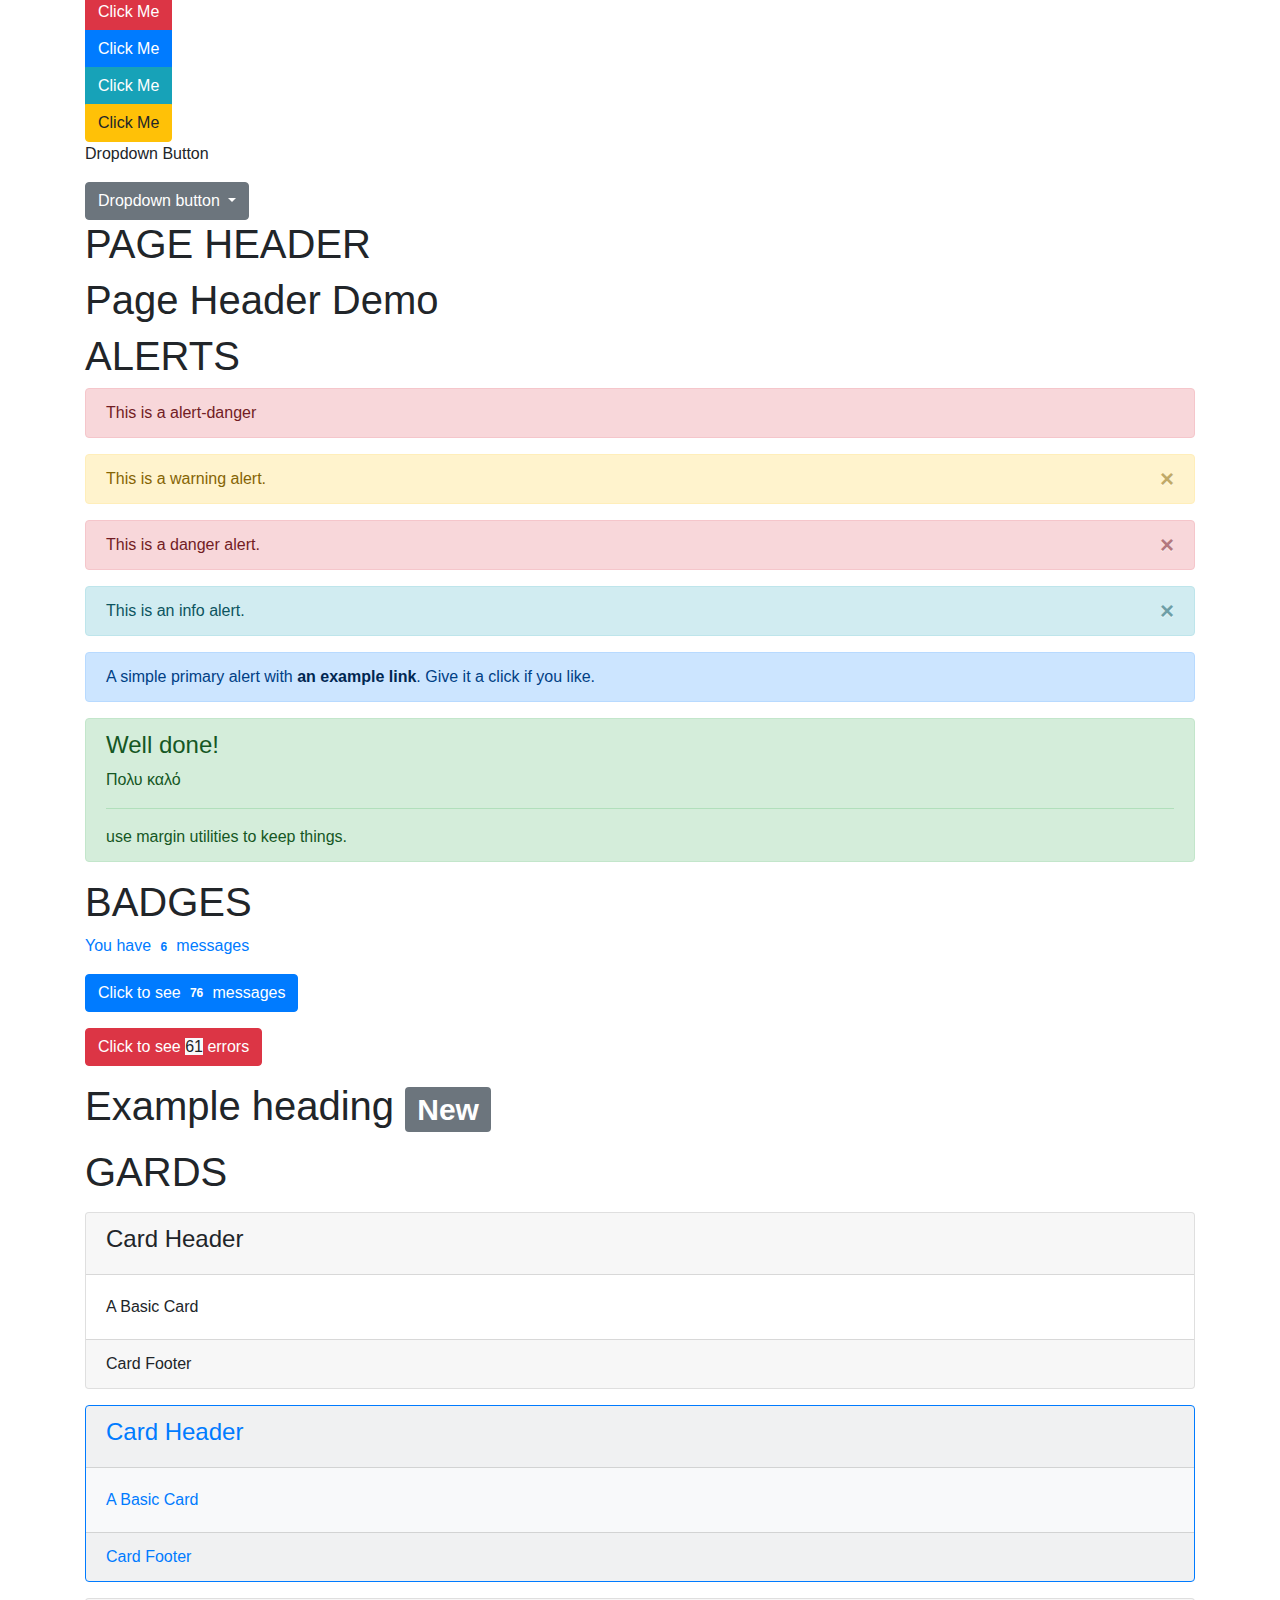
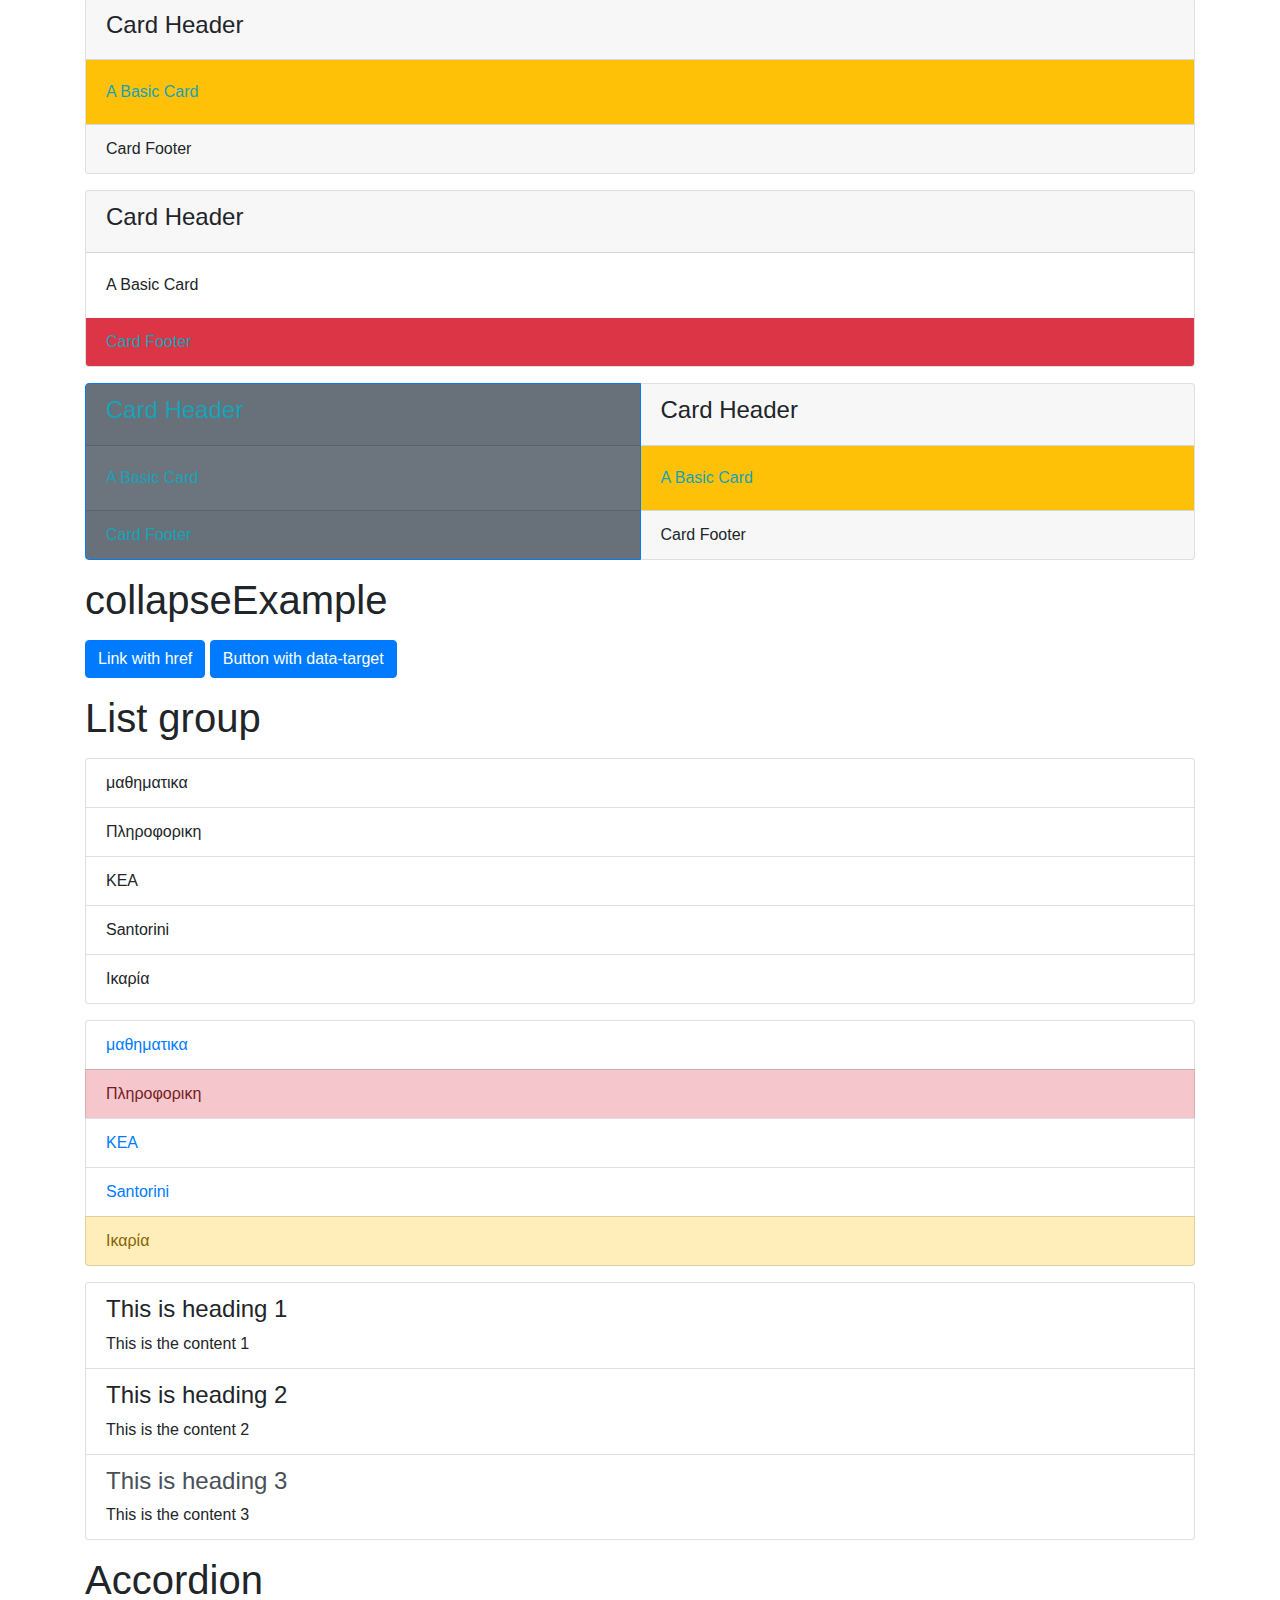
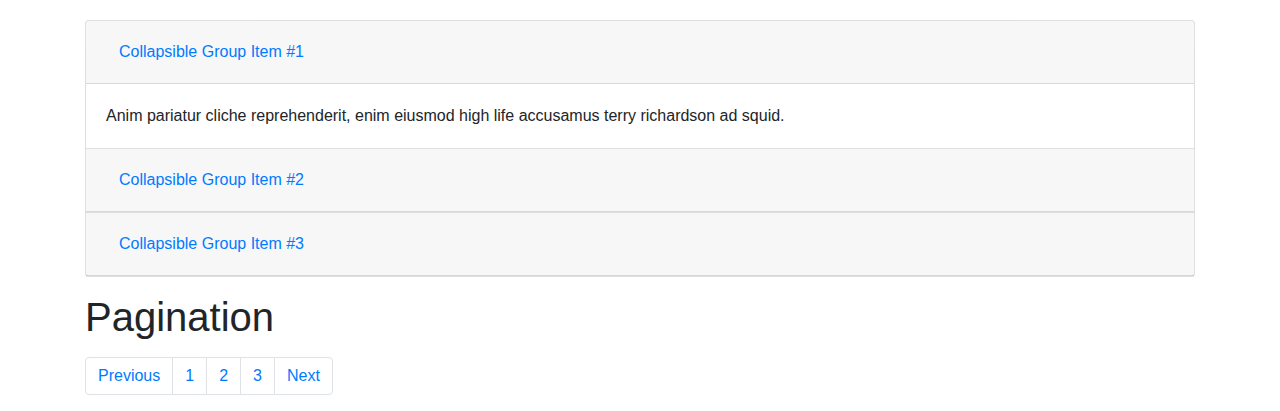
<file: general.html>
<!DOCTYPE html>
<html lang="en" dir="ltr">

<head>
  <meta charset="utf-8">
  <title>The Complete Bootstrap Masterclass Course</title>

  <link rel="stylesheet" href="css/bootstrap.min.css" />
  <script src="js/jquery-3.3.1.min.js"></script>
  <script src="js/popper.js"></script>
  <script src="js/bootstrap.min.js"></script>
  <script src="js/bootstrap.bundle.min.js"></script>

  <!--
  <link rel="stylesheet" href="css/bootstrap.css" />
  <script src="js/jquery-3.3.1.js"></script>
    <script src="js/popper.js"></script>
  <script src="js/bootstrap.js"></script>
  <script src="js/bootstrap.bundle.js"></script>
-->

  <!--
  <link rel="stylesheet" href="https://stackpath.bootstrapcdn.com/bootstrap/4.1.3/css/bootstrap.min.css">
<link rel="stylesheet" href="css/styles.css">
<script src="https://code.jquery.com/jquery-3.3.1.slim.min.js"></script>
<script src="https://cdnjs.cloudflare.com/ajax/libs/popper.js/1.14.3/umd/popper.min.js"></script>
<script src="https://stackpath.bootstrapcdn.com/bootstrap/4.1.3/js/bootstrap.min.js"></script>
-->

</head>

<body>

  <!-- CONTAINER -->
  <div class=container>
    <!-- JUMBOTRON -->
    <h1>JUMBOTRON</h1>
    <div class="jumbotron">
      <h1 class="display-4">Hello </h1>
      <p class="lead">Iam Giannis B</p>
      <hr class="my-4" <p>Bootstrap Elements demonstation</p>
    </div>

    <!-- GRID SYSTEM -->
    <h1>GRID SYSTEM</h1>
    <div class="row">
      <div class="col-md-6" style="background-color: red;">Hello</div>
      <div class="col-md-2" style="background-color: green;">Hello</div>
      <div class="col-md-4" style="background-color: blue;">Hello</div>
    </div>
    <div class="row">
      <div class="col-lg-3" style="background-color: red;">Hello</div>
      <div class="col-lg-6" style="background-color: green;">Hello</div>
      <div class="col-lg-3" style="background-color: blue;">Hello</div>
    </div>
    <!-- GRID SYSTEM -->

    <!-- TEXT STYLES -->
    <h1>TEXT STYLES</h1>

    <h1>Heading</h1>
    <h2>Heading</h2>
    <h3>Heading</h3>
    <h4>Heading</h4>
    <h5>Heading</h5>
    <h6>Heading</h6>

    <p> This is Normal text <small>This is small</small></p>

    <blockquote class="blockquote">
      <p>The BlockQuote Area</p>
    </blockquote>

    <p>Hi <abbr title="Γιαννης Myers">GV</abbr> to all</p>

    <mark>This is a mark</mark>

    <dl>
      <dt>
        HTML
      </dt>
      <dd>
        Hypertext Markup Language
      </dd>
      <dt>
        CSS
      </dt>
      <dd>
        Cascading Style Sheet
      </dd>
    </dl>

    <pre>

      To    κειμενο   εμφανιζεται
        ως εχει μεσα στο pre

        π ο λ υ     κ α λ ο

    </pre>

    <p class="text-success bg-warning">This is a paragraph</p>
    <p class="text-success">This is a paragraph</p>
    <p class="text-danger">This is a paragraph</p>
    <p class="text-info">This is a paragraph</p>
    <p class="text-primary">This is a paragraph</p>
    <p class="text-muted">This is a paragraph</p>
    <p class="text-warning">This is a paragraph</p>
    <p class="bg-info">This is a paragraph</p>
    <p class="bg-success">This is a paragraph</p>

    <p class="lead">This is a paragraph</p>
    <p class="small">This is a paragraph</p>
    <p class="text-right">This is a paragraph to the right</p>
    <p class="text-center">This is a paragraph centered</p>
    <p class="text-uppercase">This is a paragraph with uppercase</p>
    <p class="text-lowercase">This is a paragraph with lowercase</p>

    <!-- TEXT STYLES -->

    <!-- TABLES -->
    <h1>TABLES</h1>

    <p>Bootstrap TABLE</p>

    <table class="table">
      <thead>
        <tr>
          <td>S.No</td>
          <td>Name</td>
          <td>Paid</td>
          <td>Not Paid</td>
        </tr>
      </thead>
      <tbody>
        <tr>
          <td>1</td>
          <td>Myers</td>
          <td>1600</td>
          <td>1000</td>
        </tr>
        <tr>
          <td>2</td>
          <td>Yu</td>
          <td>1900</td>
          <td>1200</td>
        </tr>
        <tr>
          <td>1</td>
          <td>Mr Smith</td>
          <td>2600</td>
          <td>2000</td>
        </tr>
      </tbody>
    </table>

    <p>Bootstrap TABLE striped</p>

    <table class="table table-striped">
      <thead>
        <tr>
          <td>S.No</td>
          <td>Name</td>
          <td>Paid</td>
          <td>Not Paid</td>
        </tr>
      </thead>
      <tbody>
        <tr>
          <td>1</td>
          <td>Myers</td>
          <td>1600</td>
          <td>1000</td>
        </tr>
        <tr>
          <td>2</td>
          <td>Yu</td>
          <td>1900</td>
          <td>1200</td>
        </tr>
        <tr>
          <td>1</td>
          <td>Mr Smith</td>
          <td>2600</td>
          <td>2000</td>
        </tr>
      </tbody>
    </table>

    <p>Bootstrap TABLE condensed</p>

    <table class="table table-condensed">
      <thead>
        <tr>
          <td>S.No</td>
          <td>Name</td>
          <td>Paid</td>
          <td>Not Paid</td>
        </tr>
      </thead>
      <tbody>
        <tr>
          <td>1</td>
          <td>Myers</td>
          <td>1600</td>
          <td>1000</td>
        </tr>
        <tr>
          <td>2</td>
          <td>Yu</td>
          <td>1900</td>
          <td>1200</td>
        </tr>
        <tr>
          <td>1</td>
          <td>Mr Smith</td>
          <td>2600</td>
          <td>2000</td>
        </tr>
      </tbody>
    </table>

    <p>Bootstrap TABLE hover</p>

    <table class="table table-hover">
      <thead>
        <tr>
          <td>S.No</td>
          <td>Name</td>
          <td>Paid</td>
          <td>Not Paid</td>
        </tr>
      </thead>
      <tbody>
        <tr>
          <td>1</td>
          <td>Myers</td>
          <td>1600</td>
          <td>1000</td>
        </tr>
        <tr>
          <td>2</td>
          <td>Yu</td>
          <td>1900</td>
          <td>1200</td>
        </tr>
        <tr>
          <td>1</td>
          <td>Mr Smith</td>
          <td>2600</td>
          <td>2000</td>
        </tr>
      </tbody>
    </table>

    <p>Bootstrap TABLE bordered</p>

    <table class="table table-bordered">
      <thead>
        <tr>
          <td>S.No</td>
          <td>Name</td>
          <td>Paid</td>
          <td>Not Paid</td>
        </tr>
      </thead>
      <tbody>
        <tr>
          <td>1</td>
          <td>Myers</td>
          <td>1600</td>
          <td>1000</td>
        </tr>
        <tr>
          <td>2</td>
          <td>Yu</td>
          <td>1900</td>
          <td>1200</td>
        </tr>
        <tr>
          <td>1</td>
          <td>Mr Smith</td>
          <td>2600</td>
          <td>2000</td>
        </tr>
      </tbody>
    </table>

    <p>Bootstrap TABLE bordered and hover</p>

    <table class="table table-bordered table-hover">
      <thead>
        <tr>
          <td>S.No</td>
          <td>Name</td>
          <td>Paid</td>
          <td>Not Paid</td>
        </tr>
      </thead>
      <tbody>
        <tr>
          <td>1</td>
          <td>Myers</td>
          <td>1600</td>
          <td>1000</td>
        </tr>
        <tr>
          <td>2</td>
          <td>Yu</td>
          <td>1900</td>
          <td>1200</td>
        </tr>
        <tr>
          <td>1</td>
          <td>Mr Smith</td>
          <td>2600</td>
          <td>2000</td>
        </tr>
      </tbody>
    </table>


    <p>Bootstrap TABLE with colours</p>

    <table class="table table-bordered">
      <thead class="table-danger">
        <tr>
          <td>S.No</td>
          <td>Name</td>
          <td>Paid</td>
          <td>Not Paid</td>
        </tr>
      </thead>
      <tbody>
        <tr>
          <td>1</td>
          <td class="table-active">Myers</td>
          <td>1600</td>
          <td>1000</td>
        </tr>
        <tr>
          <td>2</td>
          <td class="table-warning">Yu</td>
          <td>1900</td>
          <td>1200</td>
        </tr>
        <tr class="bg-primary">
          <td>1</td>
          <td>Mr Smith</td>
          <td>2600</td>
          <td>2000</td>
        </tr>
      </tbody>
    </table>

    <p>Bootstrap TABLE with colours</p>

    <table class="table table-bordered">
      <thead class="table-info">
        <tr>
          <td>S.No</td>
          <td>Name</td>
          <td>Paid</td>
          <td>Not Paid</td>
        </tr>
      </thead>
      <tbody>
        <tr class="table-dark">
          <td>1</td>
          <td class="table-active">Myers</td>
          <td>1600</td>
          <td>1000</td>
        </tr>
        <tr class="table-danger">
          <td>2</td>
          <td class="table-warning">Yu</td>
          <td>1900</td>
          <td>1200</td>
        </tr>
        <tr class="table-success">
          <td>1</td>
          <td>Mr Smith</td>
          <td>2600</td>
          <td>2000</td>
        </tr>
      </tbody>
    </table>

    <p>Bootstrap TABLE with colours</p>

    <table class="table table-bordered">
      <thead class="table-primary">
        <tr class="bg-info">
          <td>S.No</td>
          <td>Name</td>
          <td>Paid</td>
          <td>Not Paid</td>
        </tr>
      </thead>
      <tbody>
        <tr class="bg-success">
          <td>1</td>
          <td>Myers</td>
          <td>1600</td>
          <td>1000</td>
        </tr>
        <tr class="bg-danger">
          <td>2</td>
          <td class="table-warning">Yu</td>
          <td>1900</td>
          <td>1200</td>
        </tr>
        <tr class="bg-primary">
          <td>1</td>
          <td>Mr Smith</td>
          <td>2600</td>
          <td>2000</td>
        </tr>
      </tbody>
    </table>

    <!-- IMAGES -->
    <h1>IMAGES</h1>

    <p>img-thumbnail</p>
    <img src="images/mountain.png" class="img-thumbnail" width="200">
    <p>img-fluid</p>
    <img src="images/coding.png" class="img-fluid">
    <p>img-circle</p>
    <img src="images/turtle.png" class="img-circle" width="200">
    <p>img-resposive</p>
    <img src="images/mountain.png" class="img-resposive">
    <p>float-left</p>
    <img src="images/engineer.png" class="float-left">
    <p>float-right</p>
    <img src="images/engineer.png" class="float-right">
    <p>circle</p>
    <img src="images/computer.png" class="rounded-circle" width="250">
    <p> div class text-center</p>
    <div class="text-center">
      <img src="images/robot.png" class="rounded">
    </div>

    <!-- IMAGES -->

    <!-- buttons -->

    <h1>BUTTONS</h1>

    <p>Default Button</p>
    <button type="button" name="button" class="btn">Click Me (btn)</button>
    <p>Button Styles</p>
    <button type="button" name="button" class="btn btn-default">Click Me (default)</button>
    <button type="button" name="button" class="btn btn-primary">Click Me (Primary)</button>
    <button type="button" name="button" class="btn btn-info">Click Me (info)</button>
    <button type="button" name="button" class="btn btn-success">Click Me (success)</button>
    <button type="button" name="button" class="btn btn-warning">Click Me (warning)</button>
    <button type="button" name="button" class="btn btn-link">Click Me (link)</button>
    <button type="button" name="button" class="btn btn-danger">Click Me (danger)</button>
    <p>Button Sizes</p>
    <button type="button" name="button" class="btn btn-default btn-lg">Click Me</button>
    <button type="button" name="button" class="btn btn-default btn-md">Click Me</button>
    <button type="button" name="button" class="btn btn-default btn-sm">Click Me</button>
    <button type="button" name="button" class="btn btn-warning btn-xs">Click Me</button>
    <p>Button Block</p>
    <button type="button" name="button" class="btn btn-primary btn-block">Click Me</button>
    <p>Button disabled</p>
    <button type="button" name="button" class="btn btn-primary disabled">Click Me</button>
    <p>Button active</p>
    <button type="button" name="button" class="btn btn-primary active">Click Me</button>
    <p>Button Group</p>
    <div class="btn-group">
      <button type="button" name="button" class="btn btn-danger">Click Me</button>
      <button type="button" name="button" class="btn btn-primary">Click Me</button>
      <button type="button" name="button" class="btn btn-info">Click Me</button>
      <button type="button" name="button" class="btn btn-warning">Click Me</button>
    </div>
    <p>Button Group vertical</p>
    <div class="btn-group-vertical">
      <button type="button" name="button" class="btn btn-danger">Click Me</button>
      <button type="button" name="button" class="btn btn-primary">Click Me</button>
      <button type="button" name="button" class="btn btn-info">Click Me</button>
      <button type="button" name="button" class="btn btn-warning">Click Me</button>
    </div>
    <p>Dropdown Button</p>
    <div class="dropdown">
      <button class="btn btn-secondary dropdown-toggle" type="button" id="dropdownMenuButton" data-toggle="dropdown" aria-haspopup="true" aria-expanded="false">
        Dropdown button
      </button>
      <div class="dropdown-menu" aria-labelledby="dropdownMenuButton">
        <a class="dropdown-item" href="#">Action</a>
        <a class="dropdown-item" href="#">Another action</a>
        <a class="dropdown-item" href="#">Something else here</a>
      </div>
    </div>

    <!-- buttons -->

    <!-- Page Header -->
    <h1>PAGE HEADER</h1>

    <div class="page-heder">
      <h1>Page Header Demo</h1>
    </div>
    <!-- page header -->

    <!-- ALERTS -->
    <h1>ALERTS</h1>

    <div class="alert alert-danger">This is a alert-danger</div>

    <div class="alert alert-warning alert-dismissible fade show" role="alert">
      This is a warning alert.
      <button type="button" class="close" data-dismiss="alert" aria-label="Close">
        <span aria-hidden="true">&times;</span>
      </button>
    </div>

    <div class="alert alert-danger alert-dismissible fade show" role="alert">
      This is a danger alert.
      <button type="button" class="close" data-dismiss="alert" aria-label="Close">
        <span aria-hidden="true">&times;</span>
      </button>
    </div>

    <div class="alert alert-info alert-dismissible fade show" role="alert">
      This is an info alert.
      <button type="button" class="close" data-dismiss="alert" aria-label="Close">
        <span aria-hidden="true">&times;</span>
      </button>
    </div>

    <div class="alert alert-primary" role="alert">
      A simple primary alert with <a href="#" class="alert-link">an example link</a>. Give it a click if you like.
    </div>

    <div class="alert alert-success" role="alert">
      <h4 class="alert-heading">Well done!</h4>
      <p>Πολυ καλό</p>
      <hr>
      <p class="mb-0">use margin utilities to keep things.</p>
    </div>

    <!-- alerts -->

    <!-- BADGES -->
    <h1>BADGES</h1>

    <a href="#">You have <span class="badge">6</span> messages</a>
    <p></p>
    <button class="btn btn-primary">Click to see <span class="badge">76</span> messages</button>
    <p></p>
    <button class="btn btn-danger">Click to see <span class="badge-light">61</span> errors</button>
    <p></p>
    <h1>Example heading <span class="badge badge-secondary">New</span></h1>
    <p></p>

    <!-- badges -->

    <!-- Cards -->
    <h1>GARDS</h1>
    <p></p>
    <div class="card">
      <div class="card-header">
        <h4>Card Header</h4>
      </div>
      <div class="card-body">A Basic Card</div>
      <div class="card-footer">Card Footer</div>
    </div>

    <p></p>

    <div class="card text-primary bg-light border-primary">
      <div class="card-header">
        <h4>Card Header</h4>
      </div>
      <div class="card-body">A Basic Card</div>
      <div class="card-footer">Card Footer</div>
    </div>

    <p></p>

    <div class="card">
      <div class="card-header">
        <h4>Card Header</h4>
      </div>
      <div class="card-body text-info bg-warning border-primary">A Basic Card</div>
      <div class="card-footer">Card Footer</div>
    </div>

    <p></p>

    <div class="card">
      <div class="card-header">
        <h4>Card Header</h4>
      </div>
      <div class="card-body">A Basic Card</div>
      <div class="card-footer text-info bg-danger border-light">Card Footer</div>
    </div>

    <p></p>

    <div class="card-group">
      <div class="card text-info bg-secondary border-primary">
        <div class="card-header">
          <h4>Card Header</h4>
        </div>
        <div class="card-body">A Basic Card</div>
        <div class="card-footer">Card Footer</div>
      </div>
      <div class="card">
        <div class="card-header">
          <h4>Card Header</h4>
        </div>
        <div class="card-body text-info bg-warning border-primary">A Basic Card</div>
        <div class="card-footer">Card Footer</div>
      </div>
    </div>

    <!-- Collapse -->
    <p></p>
    <h1>collapseExample</h1>
    <p></p>
    <a class="btn btn-primary" data-toggle="collapse" href="#collapseExample" role="button" aria-expanded="false" aria-controls="collapseExample">
      Link with href
    </a>
    <button class="btn btn-primary" type="button" data-toggle="collapse" data-target="#collapseExample" aria-expanded="false" aria-controls="collapseExample">
      Button with data-target
    </button>
    </p>
    <div class="collapse" id="collapseExample">
      <p>Collapsed text</p>
      <p>Collapsed text</p>
      <p>Collapsed text</p>
    </div>

    <!-- Collapse -->

    <!-- List Group -->
    <p></p>
    <h1>List group</h1>
    <p></p>

    <ul class="list-group">
      <li class="list-group-item">μαθηματικα</li>
      <li class="list-group-item">Πληροφορικη</li>
      <li class="list-group-item">ΚΕΑ</li>
      <li class="list-group-item">Santorini</li>
      <li class="list-group-item">Ικαρία</li>
    </ul>

    <p></p>

    <div class="list-group">
      <a href="#" class="list-group-item">μαθηματικα</a>
      <a href="#" class="list-group-item list-group-item-danger">Πληροφορικη</a>
      <a href="#" class="list-group-item">ΚΕΑ</a>
      <a href="#" class="list-group-item">Santorini</a>
      <a href="#" class="list-group-item list-group-item-warning">Ικαρία</a>
    </div>

    <p></p>

    <ul class="list-group">
      <li class="list-group-item">
        <h4 class="list-group-item-heading">This is heading 1</h4>
        <div class="list-group-item-text">
          This is the content 1
        </div>
      </li>
      <li class="list-group-item">
        <h4 class="list-group-item-heading">This is heading 2</h4>
        <div class="list-group-item-text">
          This is the content 2
        </div>
      </li>
      <li class="list-group-item">
        <h4 class="list-group-item-heading list-group-item-action">This is heading 3</h4>
        <div class="list-group-item-text">
          This is the content 3
        </div>
      </li>
    </ul>

    <!-- List Group -->

    <!-- Accordion -->
    <p></p>
    <h1>Accordion</h1>
    <p></p>


    <div class="accordion" id="accordionExample">
      <div class="card">
        <div class="card-header" id="headingOne">
          <h5 class="mb-0">
            <button class="btn btn-link" type="button" data-toggle="collapse" data-target="#collapseOne" aria-expanded="true" aria-controls="collapseOne">
              Collapsible Group Item #1
            </button>
          </h5>
        </div>

        <div id="collapseOne" class="collapse show" aria-labelledby="headingOne" data-parent="#accordionExample">
          <div class="card-body">
            Anim pariatur cliche reprehenderit, enim eiusmod high life accusamus terry richardson ad squid.
          </div>
        </div>
      </div>
      <div class="card">
        <div class="card-header" id="headingTwo">
          <h5 class="mb-0">
            <button class="btn btn-link collapsed" type="button" data-toggle="collapse" data-target="#collapseTwo" aria-expanded="false" aria-controls="collapseTwo">
              Collapsible Group Item #2
            </button>
          </h5>
        </div>
        <div id="collapseTwo" class="collapse" aria-labelledby="headingTwo" data-parent="#accordionExample">
          <div class="card-body">
            Anim pariatur cliche reprehenderit, enim eiusmod high life accusamus terry richardson ad squid. 3 wolf moon officia aute, non cupidatat skateboard dolor brunch. Food truck quinoa nesciunt laborum eiusmod. Brunch 3 wolf moon tempor, sunt
            aliqua put a bird on it squid single-origin coffee nulla assumenda shoreditch et. Nihil anim keffiyeh helvetica, craft beer labore wes anderson cred nesciunt sapiente ea proident. Ad vegan excepteur butcher vice lomo. Leggings occaecat
            craft beer farm-to-table, raw denim aesthetic synth nesciunt you probably haven't heard of them accusamus labore sustainable VHS.
          </div>
        </div>
      </div>
      <div class="card">
        <div class="card-header" id="headingThree">
          <h5 class="mb-0">
            <button class="btn btn-link collapsed" type="button" data-toggle="collapse" data-target="#collapseThree" aria-expanded="false" aria-controls="collapseThree">
              Collapsible Group Item #3
            </button>
          </h5>
        </div>
        <div id="collapseThree" class="collapse" aria-labelledby="headingThree" data-parent="#accordionExample">
          <div class="card-body">
            Anim pariatur cliche reprehenderit, enim eiusmod high life accusamus terry richardson ad squid. 3 wolf moon officia aute, non cupidatat skateboard dolor brunch. Food truck quinoa nesciunt laborum eiusmod. Brunch 3 wolf moon tempor, sunt
            aliqua put a bird on it squid single-origin coffee nulla assumenda shoreditch et. Nihil anim keffiyeh helvetica,
          </div>
        </div>
      </div>
    </div>

    <!-- Accordion -->

    <!-- Pagination -->
    <p></p>
    <h1>Pagination</h1>
    <p></p>

    <nav aria-label="Page navigation example">
      <ul class="pagination">
        <li class="page-item"><a class="page-link" href="#">Previous</a></li>
        <li class="page-item"><a class="page-link" href="#">1</a></li>
        <li class="page-item"><a class="page-link" href="#">2</a></li>
        <li class="page-item"><a class="page-link" href="#">3</a></li>
        <li class="page-item"><a class="page-link" href="#">Next</a></li>
      </ul>
    </nav>

  <!-- Pagination -->


  </div>

  <!-- end CONTAINER -->

</body>

</html>
</file>
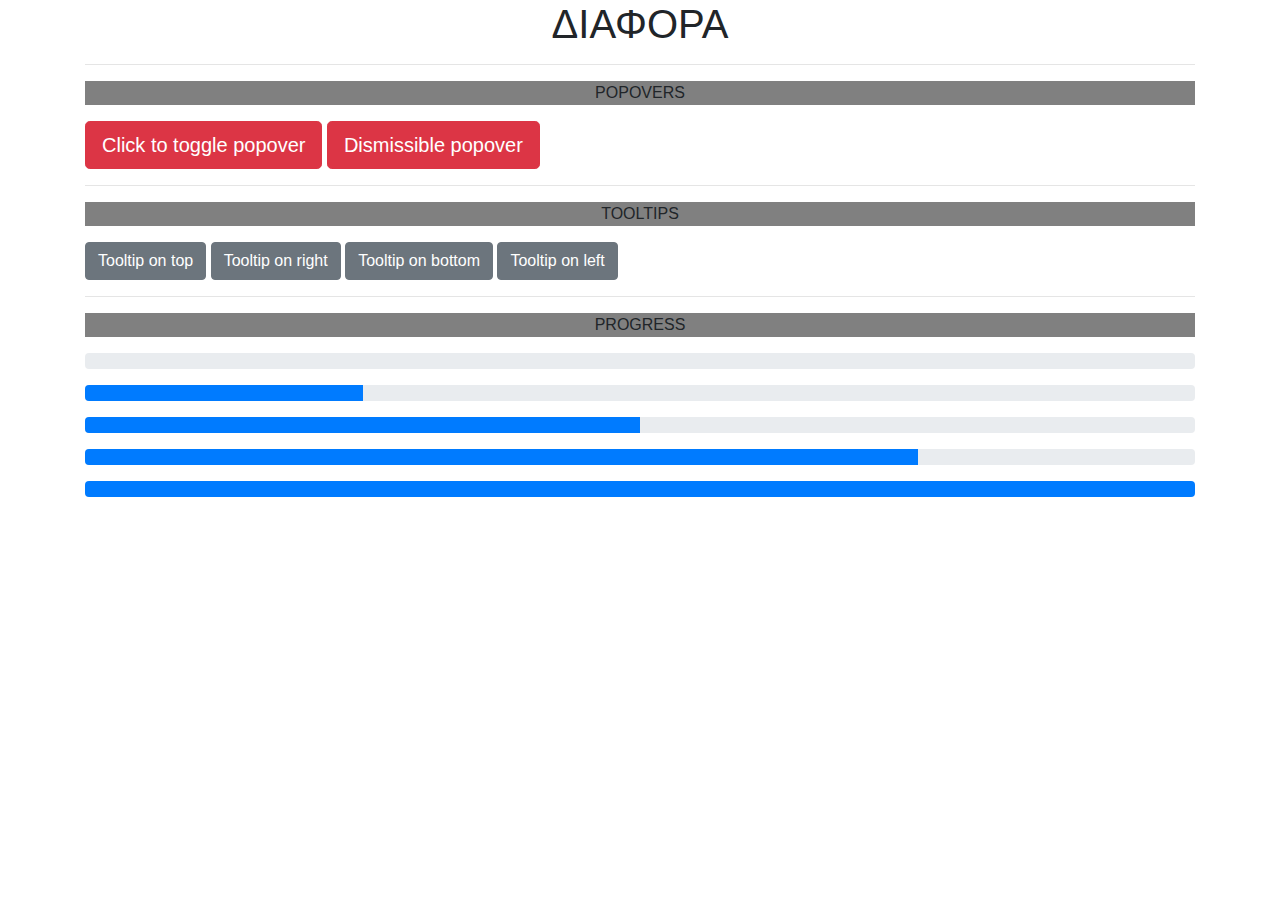
<file: misc.html>
<!DOCTYPE html>
<html lang="en" dir="ltr">

<head>
  <meta charset="utf-8">
  <title>The Complete Bootstrap Masterclass Course</title>

  <link rel="stylesheet" href="css/bootstrap.min.css" />
  <script src="js/jquery-3.3.1.min.js"></script>
  <script src="js/popper.min.js"></script>
  <script src="js/bootstrap.min.js"></script>
  <script src="js/bootstrap.bundle.min.js"></script>

  <!--
  <link rel="stylesheet" href="css/bootstrap.css" />
  <script src="js/jquery-3.3.1.js"></script>
    <script src="js/popper.js"></script>
  <script src="js/bootstrap.js"></script>
  <script src="js/bootstrap.bundle.js"></script>
-->

  <!--
  <link rel="stylesheet" href="https://stackpath.bootstrapcdn.com/bootstrap/4.1.3/css/bootstrap.min.css">
<link rel="stylesheet" href="css/styles.css">
<script src="https://code.jquery.com/jquery-3.3.1.slim.min.js"></script>
<script src="https://cdnjs.cloudflare.com/ajax/libs/popper.js/1.14.3/umd/popper.min.js"></script>
<script src="https://stackpath.bootstrapcdn.com/bootstrap/4.1.3/js/bootstrap.min.js"></script>
-->

</head>

<body>
  <script>

    $(function() {
         $('[data-toggle="popover"]').popover()
     });

    $(function () {
       $('[data-toggle="tooltip"]').tooltip()
    });

  </script>

  <!-- CONTAINER -->

  <div class=container>

    <!-- FORMS -->
    <h1 style="text-align: center;">ΔΙΑΦΟΡΑ</h1>

    <hr>
    <p style="text-align:center;background-color:grey;">POPOVERS</p>
    <p></p>

    <button type="button" class="btn btn-lg btn-danger" data-toggle="popover" title="Popover title" data-content="And here's some amazing content. It's very engaging. Right?">Click to toggle popover</button>

    <a tabindex="0" class="btn btn-lg btn-danger" role="button" data-toggle="popover" data-trigger="focus" title="Dismissible popover" data-content="And here's some amazing content. It's very engaging. Right?">Dismissible popover</a>



    <hr>
    <p style="text-align:center;background-color:grey;">TOOLTIPS</p>
    <p></p>

    <button type="button" class="btn btn-secondary" data-toggle="tooltip" data-placement="top" title="Tooltip on top">
      Tooltip on top
    </button>
    <button type="button" class="btn btn-secondary" data-toggle="tooltip" data-placement="right" title="Tooltip on right">
      Tooltip on right
    </button>
    <button type="button" class="btn btn-secondary" data-toggle="tooltip" data-placement="bottom" title="Tooltip on bottom">
      Tooltip on bottom
    </button>
    <button type="button" class="btn btn-secondary" data-toggle="tooltip" data-placement="left" title="Tooltip on left">
      Tooltip on left
    </button>


    <hr>
    <p style="text-align:center;background-color:grey;">PROGRESS</p>
    <p></p>

    <div class="progress">
      <div class="progress-bar" role="progressbar" aria-valuenow="0" aria-valuemin="0" aria-valuemax="100"></div>
    </div>
    <p></p>
    <div class="progress">
      <div class="progress-bar" role="progressbar" style="width: 25%" aria-valuenow="25" aria-valuemin="0" aria-valuemax="100"></div>
    </div>
    <p></p>
    <div class="progress">
      <div class="progress-bar" role="progressbar" style="width: 50%" aria-valuenow="50" aria-valuemin="0" aria-valuemax="100"></div>
    </div>
    <p></p>
    <div class="progress">
      <div class="progress-bar" role="progressbar" style="width: 75%" aria-valuenow="75" aria-valuemin="0" aria-valuemax="100"></div>
    </div>
    <p></p>
    <div class="progress">
      <div class="progress-bar" role="progressbar" style="width: 100%" aria-valuenow="100" aria-valuemin="0" aria-valuemax="100"></div>
    </div>

  </div>

  <!-- end CONTAINER -->

</body>

</html>
</file>
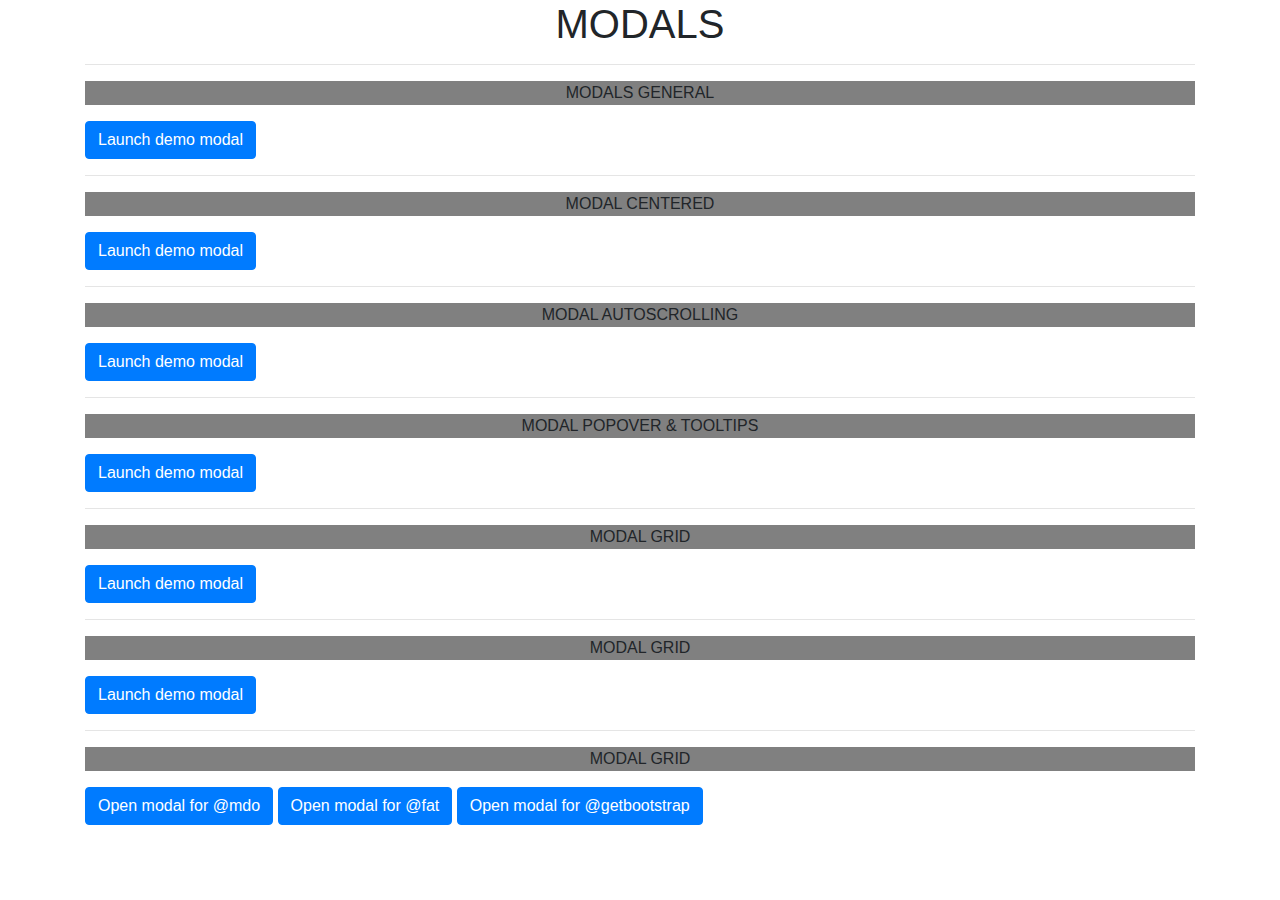
<file: modal.html>
<!DOCTYPE html>
<html lang="en" dir="ltr">

<head>
  <meta charset="utf-8">
  <title>The Complete Bootstrap Masterclass Course</title>

  <link rel="stylesheet" href="css/bootstrap.min.css" />
  <script src="js/jquery-3.3.1.min.js"></script>
  <script src="js/popper.js"></script>
  <script src="js/bootstrap.min.js"></script>
  <script src="js/bootstrap.bundle.min.js"></script>

  <!--
  <link rel="stylesheet" href="css/bootstrap.css" />
  <script src="js/jquery-3.3.1.js"></script>
    <script src="js/popper.js"></script>
  <script src="js/bootstrap.js"></script>
  <script src="js/bootstrap.bundle.js"></script>
-->

  <!--
  <link rel="stylesheet" href="https://stackpath.bootstrapcdn.com/bootstrap/4.1.3/css/bootstrap.min.css">
<link rel="stylesheet" href="css/styles.css">
<script src="https://code.jquery.com/jquery-3.3.1.slim.min.js"></script>
<script src="https://cdnjs.cloudflare.com/ajax/libs/popper.js/1.14.3/umd/popper.min.js"></script>
<script src="https://stackpath.bootstrapcdn.com/bootstrap/4.1.3/js/bootstrap.min.js"></script>
-->

</head>

<body>


  <!-- CONTAINER -->

  <div class=container>

    <!-- FORMS -->
    <h1 style="text-align: center;">MODALS</h1>

    <hr>
    <p style="text-align:center;background-color:grey;">MODALS GENERAL</p>
    <p></p>

    <!-- Button trigger modal -->
    <button type="button" class="btn btn-primary" data-toggle="modal" data-target="#exampleModal">
      Launch demo modal
    </button>

    <!-- Modal -->
    <div class="modal fade" id="exampleModal" tabindex="-1" role="dialog" aria-labelledby="exampleModalLabel" aria-hidden="true">
      <div class="modal-dialog" role="document">
        <div class="modal-content">
          <div class="modal-header">
            <h5 class="modal-title" id="exampleModalLabel">Modal title</h5>
            <button type="button" class="close" data-dismiss="modal" aria-label="Close">
              <span aria-hidden="true">&times;</span>
            </button>
          </div>
          <div class="modal-body">
            ...
          </div>
          <div class="modal-footer">
            <button type="button" class="btn btn-secondary" data-dismiss="modal">Close</button>
            <button type="button" class="btn btn-primary">Save changes</button>
          </div>
        </div>
      </div>
    </div>


    <hr>
    <p style="text-align:center;background-color:grey;">MODAL CENTERED</p>
    <p></p>

    <!-- Button trigger modal -->
    <button type="button" class="btn btn-primary" data-toggle="modal" data-target="#exampleModal2">
      Launch demo modal
    </button>

    <!-- Modal -->
    <div class="modal fade" id="exampleModal2" tabindex="-1" role="dialog" aria-labelledby="exampleModalLabel" aria-hidden="true">
      <div class="modal-dialog modal-dialog-centered" role="document">
        <div class="modal-content">
          <div class="modal-header">
            <h5 class="modal-title" id="exampleModalLabel">Modal title</h5>
            <button type="button" class="close" data-dismiss="modal" aria-label="Close">
              <span aria-hidden="true">&times;</span>
            </button>
          </div>
          <div class="modal-body">
            <p>This is a modal centered vertically</p>
          </div>
          <div class="modal-footer">
            <button type="button" class="btn btn-secondary" data-dismiss="modal">Close</button>
            <button type="button" class="btn btn-primary">Save changes</button>
          </div>
        </div>
      </div>
    </div>


    <hr>
    <p style="text-align:center;background-color:grey;">MODAL AUTOSCROLLING</p>
    <p></p>

    <!-- Button trigger modal -->
    <button type="button" class="btn btn-primary" data-toggle="modal" data-target="#exampleModal3">
      Launch demo modal
    </button>

    <!-- Modal -->
    <div class="modal fade" id="exampleModal3" tabindex="-1" role="dialog" aria-labelledby="exampleModalLabel" aria-hidden="true">
      <div class="modal-dialog modal-dialog-centered" role="document">
        <div class="modal-content">
          <div class="modal-header">
            <h5 class="modal-title" id="exampleModalLabel">Modal title</h5>
            <button type="button" class="close" data-dismiss="modal" aria-label="Close">
              <span aria-hidden="true">&times;</span>
            </button>
          </div>
          <div class="modal-body">
            <p>

              Cras mattis consectetur purus sit amet fermentum. Cras justo odio, dapibus ac facilisis in, egestas eget quam. Morbi leo risus, porta ac consectetur ac, vestibulum at eros.

              Praesent commodo cursus magna, vel scelerisque nisl consectetur et. Vivamus sagittis lacus vel augue laoreet rutrum faucibus dolor auctor.

              Aenean lacinia bibendum nulla sed consectetur. Praesent commodo cursus magna, vel scelerisque nisl consectetur et. Donec sed odio dui. Donec ullamcorper nulla non metus auctor fringilla.

              Cras mattis consectetur purus sit amet fermentum. Cras justo odio, dapibus ac facilisis in, egestas eget quam. Morbi leo risus, porta ac consectetur ac, vestibulum at eros.

              Praesent commodo cursus magna, vel scelerisque nisl consectetur et. Vivamus sagittis lacus vel augue laoreet rutrum faucibus dolor auctor.

              Aenean lacinia bibendum nulla sed consectetur. Praesent commodo cursus magna, vel scelerisque nisl consectetur et. Donec sed odio dui. Donec ullamcorper nulla non metus auctor fringilla.

              Cras mattis consectetur purus sit amet fermentum. Cras justo odio, dapibus ac facilisis in, egestas eget quam. Morbi leo risus, porta ac consectetur ac, vestibulum at eros.

              Praesent commodo cursus magna, vel scelerisque nisl consectetur et. Vivamus sagittis lacus vel augue laoreet rutrum faucibus dolor auctor.

              Aenean lacinia bibendum nulla sed consectetur. Praesent commodo cursus magna, vel scelerisque nisl consectetur et. Donec sed odio dui. Donec ullamcorper nulla non metus auctor fringilla.

              Cras mattis consectetur purus sit amet fermentum. Cras justo odio, dapibus ac facilisis in, egestas eget quam. Morbi leo risus, porta ac consectetur ac, vestibulum at eros.

              Praesent commodo cursus magna, vel scelerisque nisl consectetur et. Vivamus sagittis lacus vel augue laoreet rutrum faucibus dolor auctor.

              Aenean lacinia bibendum nulla sed consectetur. Praesent commodo cursus magna, vel scelerisque nisl consectetur et. Donec sed odio dui. Donec ullamcorper nulla non metus auctor fringilla.

              Cras mattis consectetur purus sit amet fermentum. Cras justo odio, dapibus ac facilisis in, egestas eget quam. Morbi leo risus, porta ac consectetur ac, vestibulum at eros.

              Praesent commodo cursus magna, vel scelerisque nisl consectetur et. Vivamus sagittis lacus vel augue laoreet rutrum faucibus dolor auctor.

              Aenean lacinia bibendum nulla sed consectetur. Praesent commodo cursus magna, vel scelerisque nisl consectetur et. Donec sed odio dui. Donec ullamcorper nulla non metus auctor fringilla.

              Cras mattis consectetur purus sit amet fermentum. Cras justo odio, dapibus ac facilisis in, egestas eget quam. Morbi leo risus, porta ac consectetur ac, vestibulum at eros.

              Praesent commodo cursus magna, vel scelerisque nisl consectetur et. Vivamus sagittis lacus vel augue laoreet rutrum faucibus dolor auctor.

              Aenean lacinia bibendum nulla sed consectetur. Praesent commodo cursus magna, vel scelerisque nisl consectetur et. Donec sed odio dui. Donec ullamcorper nulla non metus auctor fringilla.
            </p>
          </div>
          <div class="modal-footer">
            <button type="button" class="btn btn-secondary" data-dismiss="modal">Close</button>
            <button type="button" class="btn btn-primary">Save changes</button>
          </div>
        </div>
      </div>
    </div>


    <hr>
    <p style="text-align:center;background-color:grey;">MODAL POPOVER & TOOLTIPS</p>
    <p></p>

    <!-- Button trigger modal -->
    <button type="button" class="btn btn-primary" data-toggle="modal" data-target="#exampleModal5">
      Launch demo modal
    </button>

    <!-- Modal -->
    <div class="modal fade" id="exampleModal5" tabindex="-1" role="dialog" aria-labelledby="exampleModalLabel" aria-hidden="true">
      <div class="modal-dialog modal-dialog-centered" role="document">
        <div class="modal-content">
          <div class="modal-header">
            <h5 class="modal-title" id="exampleModalLabel">Modal title</h5>
            <button type="button" class="close" data-dismiss="modal" aria-label="Close">
              <span aria-hidden="true">&times;</span>
            </button>
          </div>
          <div class="modal-body">
            <h5>Popover in a modal</h5>
            <p>This <a href="#" role="button" class="btn btn-secondary popover-test" title="Popover title" data-content="Popover body content is set in this attribute.">button</a> triggers a popover on click.</p>
            <hr>
            <h5>Tooltips in a modal</h5>
            <p><a href="#" class="tooltip-test" title="Tooltip">This link</a> and <a href="#" class="tooltip-test" title="Tooltip">that link</a> have tooltips on hover.</p>
          </div>
          <div class="modal-footer">
            <button type="button" class="btn btn-secondary" data-dismiss="modal">Close</button>
            <button type="button" class="btn btn-primary">Save changes</button>
          </div>
        </div>
      </div>
    </div>


    <hr>
    <p style="text-align:center;background-color:grey;">MODAL GRID</p>
    <p></p>

    <!-- Button trigger modal -->
    <button type="button" class="btn btn-primary" data-toggle="modal" data-target="#exampleModal6">
      Launch demo modal
    </button>

    <!-- Modal -->
    <div class="modal fade" id="exampleModal6" tabindex="-1" role="dialog" aria-labelledby="exampleModalLabel" aria-hidden="true">
      <div class="modal-dialog modal-dialog-centered" role="document">
        <div class="modal-content">
          <div class="modal-header">
            <h5 class="modal-title" id="exampleModalLabel">Modal title</h5>
            <button type="button" class="close" data-dismiss="modal" aria-label="Close">
              <span aria-hidden="true">&times;</span>
            </button>
          </div>
          <div class="modal-body">
            <div class="container-fluid">
              <div class="row">
                <div class="col-md-4">.col-md-4</div>
                <div class="col-md-4 ml-auto">.col-md-4 .ml-auto</div>
              </div>
              <div class="row">
                <div class="col-md-3 ml-auto">.col-md-3 .ml-auto</div>
                <div class="col-md-2 ml-auto">.col-md-2 .ml-auto</div>
              </div>
              <div class="row">
                <div class="col-md-6 ml-auto">.col-md-6 .ml-auto</div>
              </div>
              <div class="row">
                <div class="col-sm-9">
                  Level 1: .col-sm-9
                  <div class="row">
                    <div class="col-8 col-sm-6">
                      Level 2: .col-8 .col-sm-6
                    </div>
                    <div class="col-4 col-sm-6">
                      Level 2: .col-4 .col-sm-6
                    </div>
                  </div>
                </div>
              </div>
            </div>
          </div>
          <div class="modal-footer">
            <button type="button" class="btn btn-secondary" data-dismiss="modal">Close</button>
            <button type="button" class="btn btn-primary">Save changes</button>
          </div>
        </div>
      </div>
    </div>

    <hr>
    <p style="text-align:center;background-color:grey;">MODAL GRID</p>
    <p></p>

    <!-- Button trigger modal -->
    <button type="button" class="btn btn-primary" data-toggle="modal" data-target="#exampleModal7">
      Launch demo modal
    </button>

    <!-- Modal -->
    <div class="modal fade" id="exampleModal7" tabindex="-1" role="dialog" aria-labelledby="exampleModalLabel" aria-hidden="true">
      <div class="modal-dialog modal-dialog-centered" role="document">
        <div class="modal-content">
          <div class="modal-header">
            <h5 class="modal-title" id="exampleModalLabel">Modal title</h5>
            <button type="button" class="close" data-dismiss="modal" aria-label="Close">
              <span aria-hidden="true">&times;</span>
            </button>
          </div>
          <div class="modal-body">
            <div class="container-fluid">
              <div class="row">
                <div class="col-md-4 bg-primary text-center">.col-md-4</div>
                <div class="col-md-4 bg-primary text-center">.col-md-4</div>
                <div class="col-md-4 bg-primary text-center">.col-md-4</div>
              </div>
              <div class="row">
                <div class="col-md-3 bg-primary text-center">.col-md-3</div>
                <div class="col-md-2 bg-primary text-center">.col-md-2</div>
                <div class="col-md-6 bg-primary text-center">.col-md-6</div>
              </div>
              <div class="row">
                <div class="col-md-6 bg-primary text-center">.col-md-6</div>
                <div class="col-md-6 bg-primary text-center">.col-md-6</div>
              </div>
              <div class="row">
                <div class="col-sm-9 bg-primary text-center">
                  Level 1: .col-sm-9
                  <div class="row">
                    <div class="col-8 col-sm-6 bg-primary text-center">
                      Level 2: .col-8 .col-sm-6
                    </div>
                    <div class="col-4 col-sm-6 bg-primary text-center">
                      Level 2: .col-4 .col-sm-6
                    </div>
                  </div>
                </div>
              </div>
            </div>
          </div>
          <div class="modal-footer">
            <button type="button" class="btn btn-secondary" data-dismiss="modal">Close</button>
            <button type="button" class="btn btn-primary">Save changes</button>
          </div>
        </div>
      </div>
    </div>

    <hr>
    <p style="text-align:center;background-color:grey;">MODAL GRID</p>
    <p></p>


    <button type="button" class="btn btn-primary" data-toggle="modal" data-target="#exampleModal10" data-whatever="@mdo">Open modal for @mdo</button>
    <button type="button" class="btn btn-primary" data-toggle="modal" data-target="#exampleModal10" data-whatever="@fat">Open modal for @fat</button>
    <button type="button" class="btn btn-primary" data-toggle="modal" data-target="#exampleModal10" data-whatever="@getbootstrap">Open modal for @getbootstrap</button>

    <div class="modal fade" id="exampleModal10" tabindex="-1" role="dialog" aria-labelledby="exampleModalLabel" aria-hidden="true">
      <div class="modal-dialog" role="document">
        <div class="modal-content">
          <div class="modal-header">
            <h5 class="modal-title" id="exampleModalLabel">New message</h5>
            <button type="button" class="close" data-dismiss="modal" aria-label="Close">
              <span aria-hidden="true">&times;</span>
            </button>
          </div>
          <div class="modal-body">
            <form>
              <div class="form-group">
                <label for="recipient-name" class="col-form-label">Recipient:</label>
                <input type="text" class="form-control" id="recipient-name">
              </div>
              <div class="form-group">
                <label for="message-text" class="col-form-label">Message:</label>
                <textarea class="form-control" id="message-text"></textarea>
              </div>
            </form>
          </div>
          <div class="modal-footer">
            <button type="button" class="btn btn-secondary" data-dismiss="modal">Close</button>
            <button type="button" class="btn btn-primary">Send message</button>
          </div>
        </div>
      </div>
    </div>


  </div>

  <!-- end CONTAINER -->

</body>

</html>
</file>
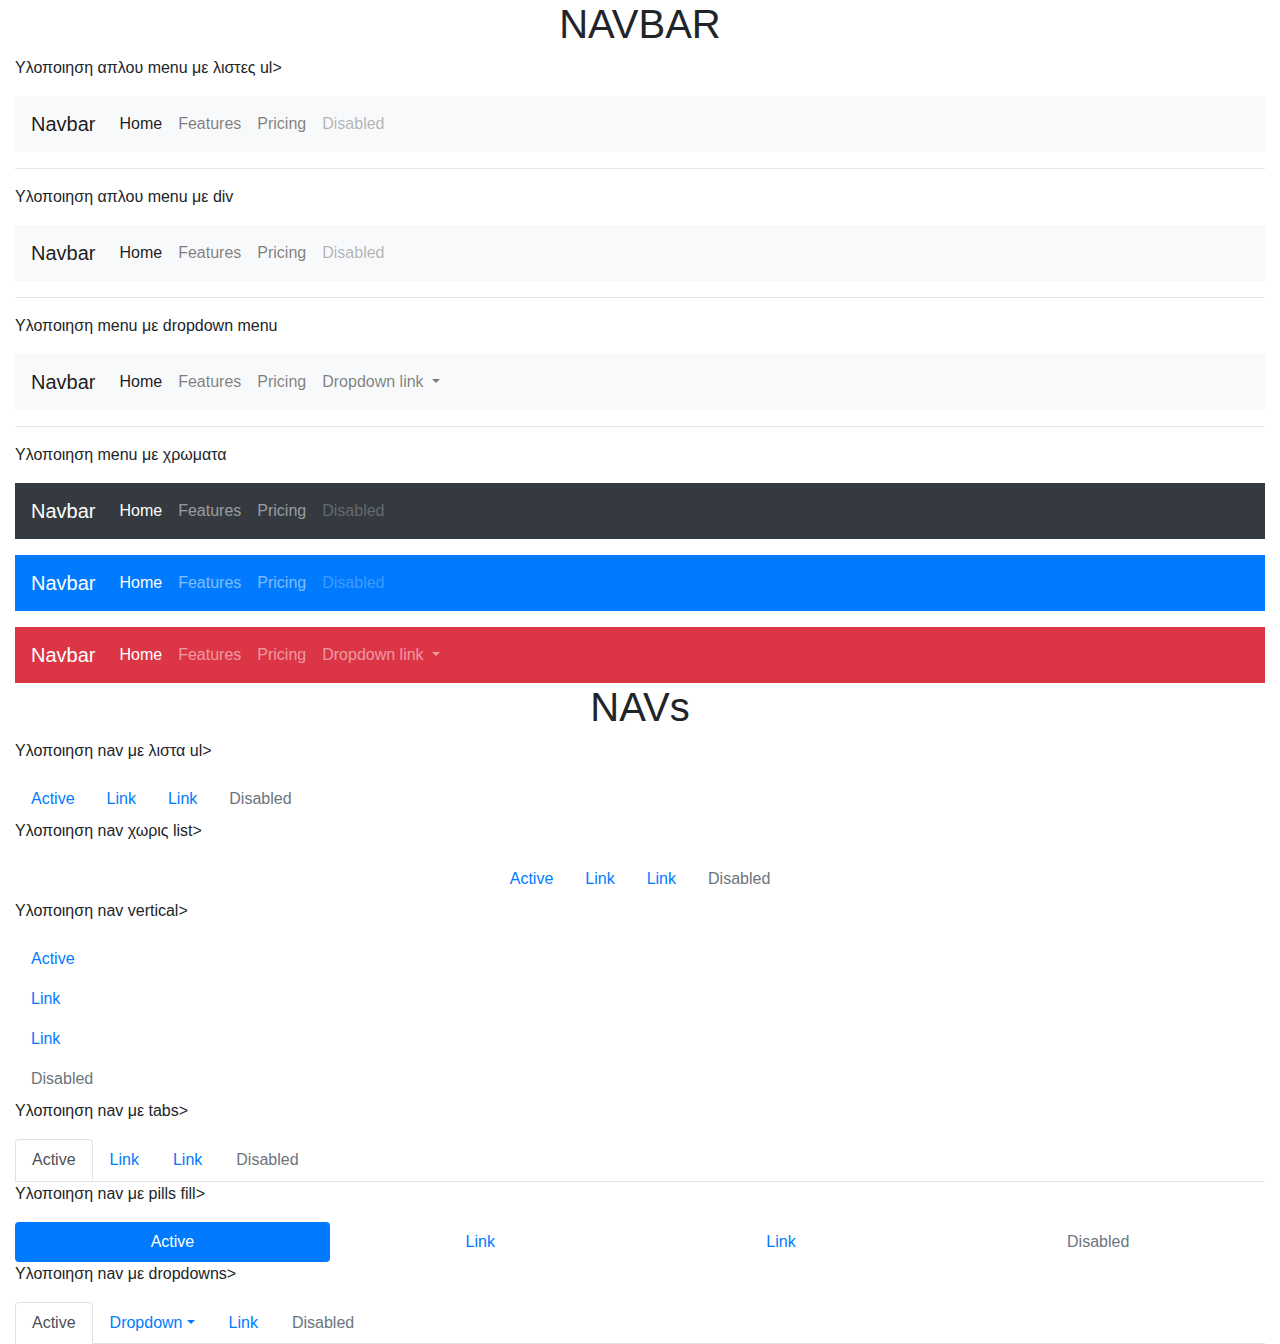
<file: navs.html>
<!DOCTYPE html>
<html lang="en" dir="ltr">

<head>
  <meta charset="utf-8">
  <title>The Complete Bootstrap Masterclass Course</title>

  <link rel="stylesheet" href="css/bootstrap.min.css" />
  <script src="js/jquery-3.3.1.min.js"></script>
  <script src="js/popper.js"></script>
  <script src="js/bootstrap.min.js"></script>
  <script src="js/bootstrap.bundle.min.js"></script>

  <!--
  <link rel="stylesheet" href="css/bootstrap.css" />
  <script src="js/jquery-3.3.1.js"></script>
    <script src="js/popper.js"></script>
  <script src="js/bootstrap.js"></script>
  <script src="js/bootstrap.bundle.js"></script>
-->

  <!--
  <link rel="stylesheet" href="https://stackpath.bootstrapcdn.com/bootstrap/4.1.3/css/bootstrap.min.css">
<link rel="stylesheet" href="css/styles.css">
<script src="https://code.jquery.com/jquery-3.3.1.slim.min.js"></script>
<script src="https://cdnjs.cloudflare.com/ajax/libs/popper.js/1.14.3/umd/popper.min.js"></script>
<script src="https://stackpath.bootstrapcdn.com/bootstrap/4.1.3/js/bootstrap.min.js"></script>
-->

</head>

<body>


  <!-- CONTAINER -->

  <div class=container-fluid>

    <!-- NavBar -->
    <h1 style="text-align: center;">NAVBAR</h1>


    <p>Υλοποιηση απλου menu με λιστες ul></p>
    <p></p>
    <nav class="navbar navbar-expand-lg navbar-light bg-light">
      <a class="navbar-brand" href="#">Navbar</a>
      <button class="navbar-toggler" type="button" data-toggle="collapse" data-target="#navbarNav" aria-controls="navbarNav" aria-expanded="false" aria-label="Toggle navigation">
        <span class="navbar-toggler-icon"></span>
      </button>
      <div class="collapse navbar-collapse" id="navbarNav">
        <ul class="navbar-nav">
          <li class="nav-item active">
            <a class="nav-link" href="#">Home <span class="sr-only">(current)</span></a>
          </li>
          <li class="nav-item">
            <a class="nav-link" href="#">Features</a>
          </li>
          <li class="nav-item">
            <a class="nav-link" href="#">Pricing</a>
          </li>
          <li class="nav-item">
            <a class="nav-link disabled" href="#">Disabled</a>
          </li>
        </ul>
      </div>
    </nav>

    <hr>
    <p>Υλοποιηση απλου menu με div</p>
    <p></p>

    <nav class="navbar navbar-expand-lg navbar-light bg-light">
      <a class="navbar-brand" href="#">Navbar</a>
      <button class="navbar-toggler" type="button" data-toggle="collapse" data-target="#navbarNavAltMarkup" aria-controls="navbarNavAltMarkup" aria-expanded="false" aria-label="Toggle navigation">
        <span class="navbar-toggler-icon"></span>
      </button>
      <div class="collapse navbar-collapse" id="navbarNavAltMarkup">
        <div class="navbar-nav">
          <a class="nav-item nav-link active" href="#">Home <span class="sr-only">(current)</span></a>
          <a class="nav-item nav-link" href="#">Features</a>
          <a class="nav-item nav-link" href="#">Pricing</a>
          <a class="nav-item nav-link disabled" href="#">Disabled</a>
        </div>
      </div>
    </nav>

    <hr>
    <p>Υλοποιηση menu με dropdown menu</p>
    <p></p>


    <nav class="navbar navbar-expand-lg navbar-light bg-light">
      <a class="navbar-brand" href="#">Navbar</a>
      <button class="navbar-toggler" type="button" data-toggle="collapse" data-target="#navbarNavDropdown" aria-controls="navbarNavDropdown" aria-expanded="false" aria-label="Toggle navigation">
        <span class="navbar-toggler-icon"></span>
      </button>
      <div class="collapse navbar-collapse" id="navbarNavDropdown">
        <ul class="navbar-nav">
          <li class="nav-item active">
            <a class="nav-link" href="#">Home <span class="sr-only">(current)</span></a>
          </li>
          <li class="nav-item">
            <a class="nav-link" href="#">Features</a>
          </li>
          <li class="nav-item">
            <a class="nav-link" href="#">Pricing</a>
          </li>
          <li class="nav-item dropdown">
            <a class="nav-link dropdown-toggle" href="#" id="navbarDropdownMenuLink" role="button" data-toggle="dropdown" aria-haspopup="true" aria-expanded="false">
              Dropdown link
            </a>
            <div class="dropdown-menu" aria-labelledby="navbarDropdownMenuLink">
              <a class="dropdown-item" href="#">Action</a>
              <a class="dropdown-item" href="#">Another action</a>
              <a class="dropdown-item" href="#">Something else here</a>
            </div>
          </li>
        </ul>
      </div>
    </nav>

    <hr>
    <p>Υλοποιηση menu με χρωματα</p>
    <p></p>

    <nav class="navbar navbar-expand-lg navbar-dark bg-dark">
      <a class="navbar-brand" href="#">Navbar</a>
      <button class="navbar-toggler" type="button" data-toggle="collapse" data-target="#navbarNavAltMarkup" aria-controls="navbarNavAltMarkup" aria-expanded="false" aria-label="Toggle navigation">
        <span class="navbar-toggler-icon"></span>
      </button>
      <div class="collapse navbar-collapse" id="navbarNavAltMarkup">
        <div class="navbar-nav">
          <a class="nav-item nav-link active" href="#">Home <span class="sr-only">(current)</span></a>
          <a class="nav-item nav-link" href="#">Features</a>
          <a class="nav-item nav-link" href="#">Pricing</a>
          <a class="nav-item nav-link disabled" href="#">Disabled</a>
        </div>
      </div>
    </nav>

    <p></p>

    <nav class="navbar navbar-expand-lg navbar-dark bg-primary">
      <a class="navbar-brand" href="#">Navbar</a>
      <button class="navbar-toggler" type="button" data-toggle="collapse" data-target="#navbarNavAltMarkup" aria-controls="navbarNavAltMarkup" aria-expanded="false" aria-label="Toggle navigation">
        <span class="navbar-toggler-icon"></span>
      </button>
      <div class="collapse navbar-collapse" id="navbarNavAltMarkup">
        <div class="navbar-nav">
          <a class="nav-item nav-link active" href="#">Home <span class="sr-only">(current)</span></a>
          <a class="nav-item nav-link" href="#">Features</a>
          <a class="nav-item nav-link" href="#">Pricing</a>
          <a class="nav-item nav-link disabled" href="#">Disabled</a>
        </div>
      </div>
    </nav>

    <p></p>

    <nav class="navbar navbar-expand-lg navbar-dark bg-danger sticky-top">
      <a class="navbar-brand" href="#">Navbar</a>
      <button class="navbar-toggler" type="button" data-toggle="collapse" data-target="#navbarNavDropdown" aria-controls="navbarNavDropdown" aria-expanded="false" aria-label="Toggle navigation">
        <span class="navbar-toggler-icon"></span>
      </button>
      <div class="collapse navbar-collapse" id="navbarNavDropdown">
        <ul class="navbar-nav">
          <li class="nav-item active">
            <a class="nav-link" href="#">Home <span class="sr-only">(current)</span></a>
          </li>
          <li class="nav-item">
            <a class="nav-link" href="#">Features</a>
          </li>
          <li class="nav-item">
            <a class="nav-link" href="#">Pricing</a>
          </li>
          <li class="nav-item dropdown">
            <a class="nav-link dropdown-toggle" href="#" id="navbarDropdownMenuLink" role="button" data-toggle="dropdown" aria-haspopup="true" aria-expanded="false">
              Dropdown link
            </a>
            <div class="dropdown-menu" aria-labelledby="navbarDropdownMenuLink">
              <a class="dropdown-item" href="#">Action</a>
              <a class="dropdown-item" href="#">Another action</a>
              <a class="dropdown-item" href="#">Something else here</a>
            </div>
          </li>
        </ul>
      </div>
    </nav>

    <!-- NavBar -->

    <!-- Navs -->
    <h1 style="text-align: center;">NAVs</h1>


    <p>Υλοποιηση nav με λιστα ul></p>
    <p></p>

    <ul class="nav">
      <li class="nav-item">
        <a class="nav-link active" href="#">Active</a>
      </li>
      <li class="nav-item">
        <a class="nav-link" href="#">Link</a>
      </li>
      <li class="nav-item">
        <a class="nav-link" href="#">Link</a>
      </li>
      <li class="nav-item">
        <a class="nav-link disabled" href="#">Disabled</a>
      </li>
    </ul>

    <p>Υλοποιηση nav χωρις list></p>
    <p></p>

    <nav class="nav justify-content-center nav-justified">
      <a class="nav-link active" href="#">Active</a>
      <a class="nav-link" href="#">Link</a>
      <a class="nav-link" href="#">Link</a>
      <a class="nav-link disabled" href="#">Disabled</a>
    </nav>

    <p>Υλοποιηση nav vertical></p>
    <p></p>

    <nav class="nav flex-column">
      <a class="nav-link active" href="#">Active</a>
      <a class="nav-link" href="#">Link</a>
      <a class="nav-link" href="#">Link</a>
      <a class="nav-link disabled" href="#">Disabled</a>
    </nav>

    <p>Υλοποιηση nav με tabs></p>
    <p></p>

    <nav class="nav nav-tabs">
      <a class="nav-link active" href="#">Active</a>
      <a class="nav-link" href="#">Link</a>
      <a class="nav-link" href="#">Link</a>
      <a class="nav-link disabled" href="#">Disabled</a>
    </nav>


    <p>Υλοποιηση nav με pills fill></p>
    <p></p>

    <nav class="nav nav-pills nav-fill">
      <a class="nav-item nav-link active" href="#">Active</a>
      <a class="nav-item nav-link" href="#">Link</a>
      <a class="nav-item nav-link" href="#">Link</a>
      <a class="nav-item nav-link disabled" href="#">Disabled</a>
    </nav>

    <p>Υλοποιηση nav με dropdowns></p>
    <p></p>

    <ul class="nav nav-tabs">
      <li class="nav-item">
        <a class="nav-link active" href="#">Active</a>
      </li>
      <li class="nav-item dropdown">
        <a class="nav-link dropdown-toggle" data-toggle="dropdown" href="#" role="button" aria-haspopup="true" aria-expanded="false">Dropdown</a>
        <div class="dropdown-menu">
          <a class="dropdown-item" href="#">Action</a>
          <a class="dropdown-item" href="#">Another action</a>
          <a class="dropdown-item" href="#">Something else here</a>
          <div class="dropdown-divider"></div>
          <a class="dropdown-item" href="#">Separated link</a>
        </div>
      </li>
      <li class="nav-item">
        <a class="nav-link" href="#">Link</a>
      </li>
      <li class="nav-item">
        <a class="nav-link disabled" href="#">Disabled</a>
      </li>
    </ul>

    <!-- Navs -->


  </div>

  <!-- end CONTAINER -->

</body>

</html>
</file>
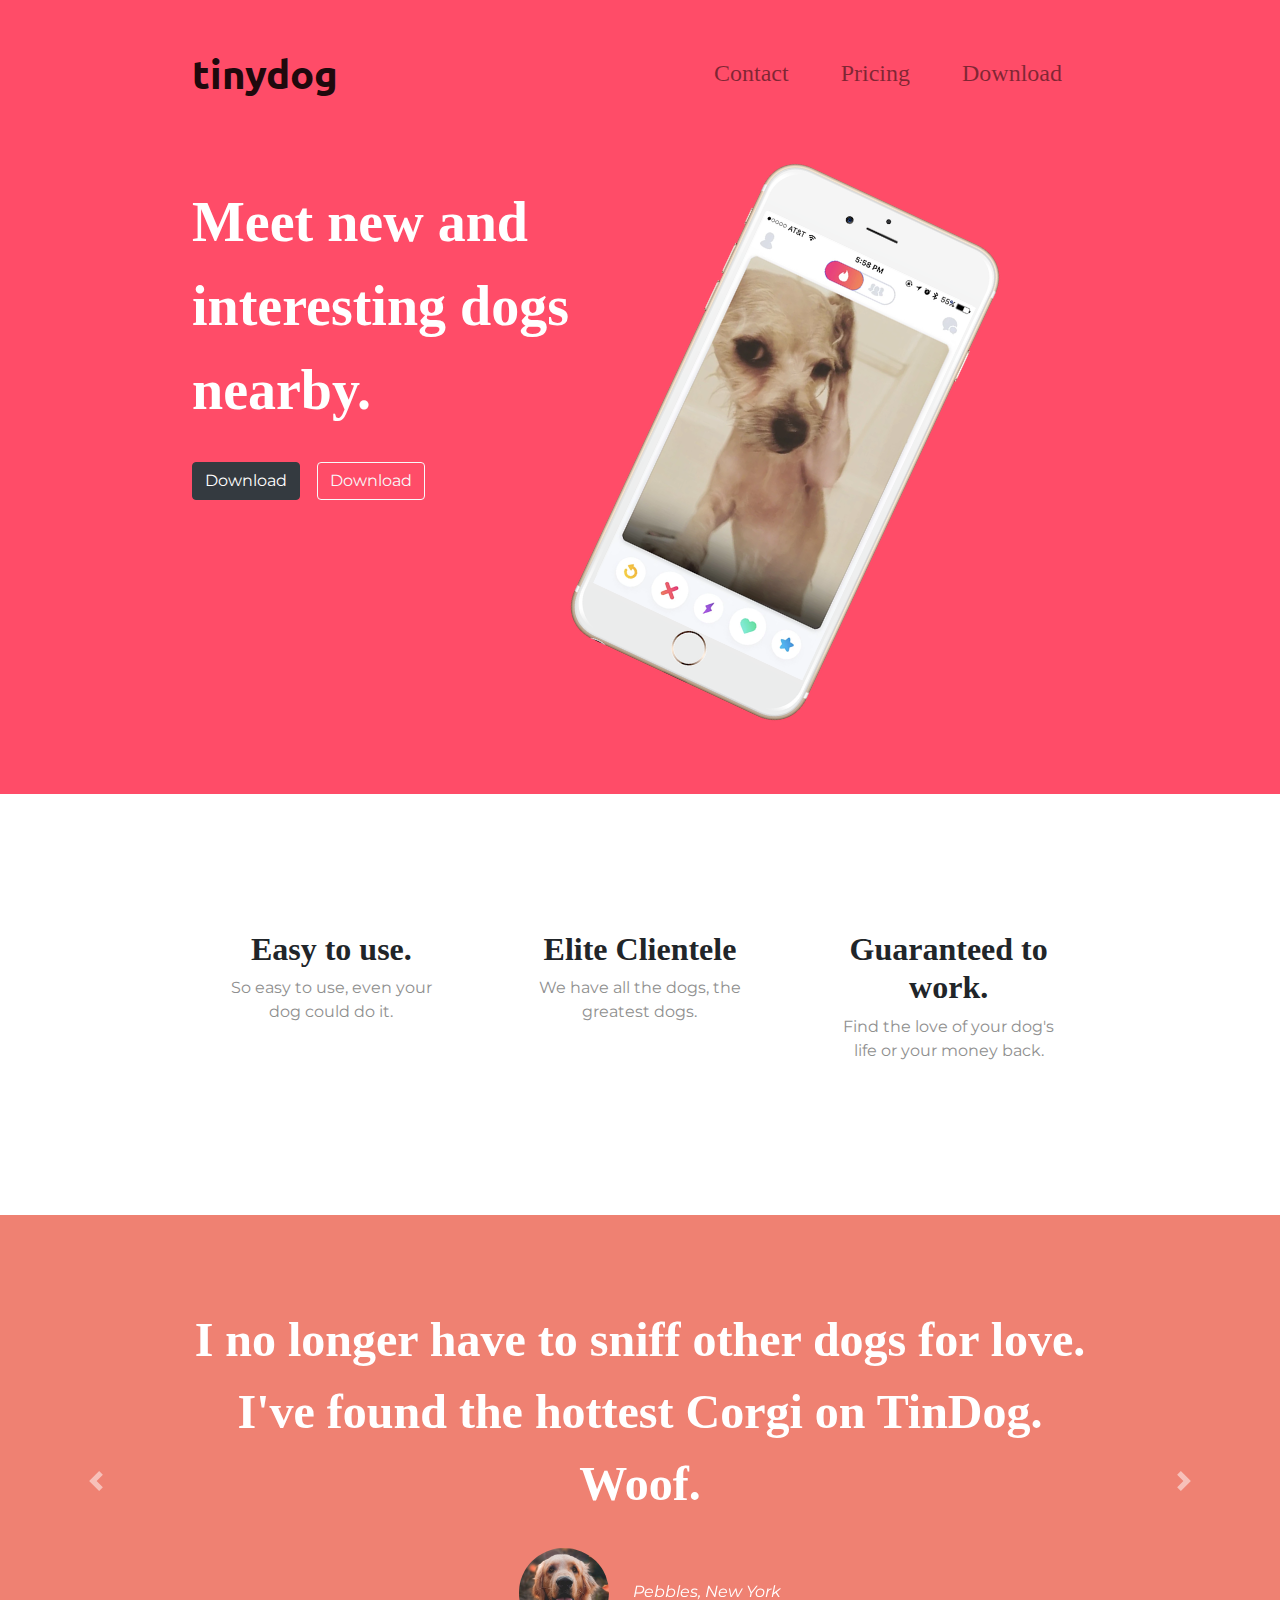
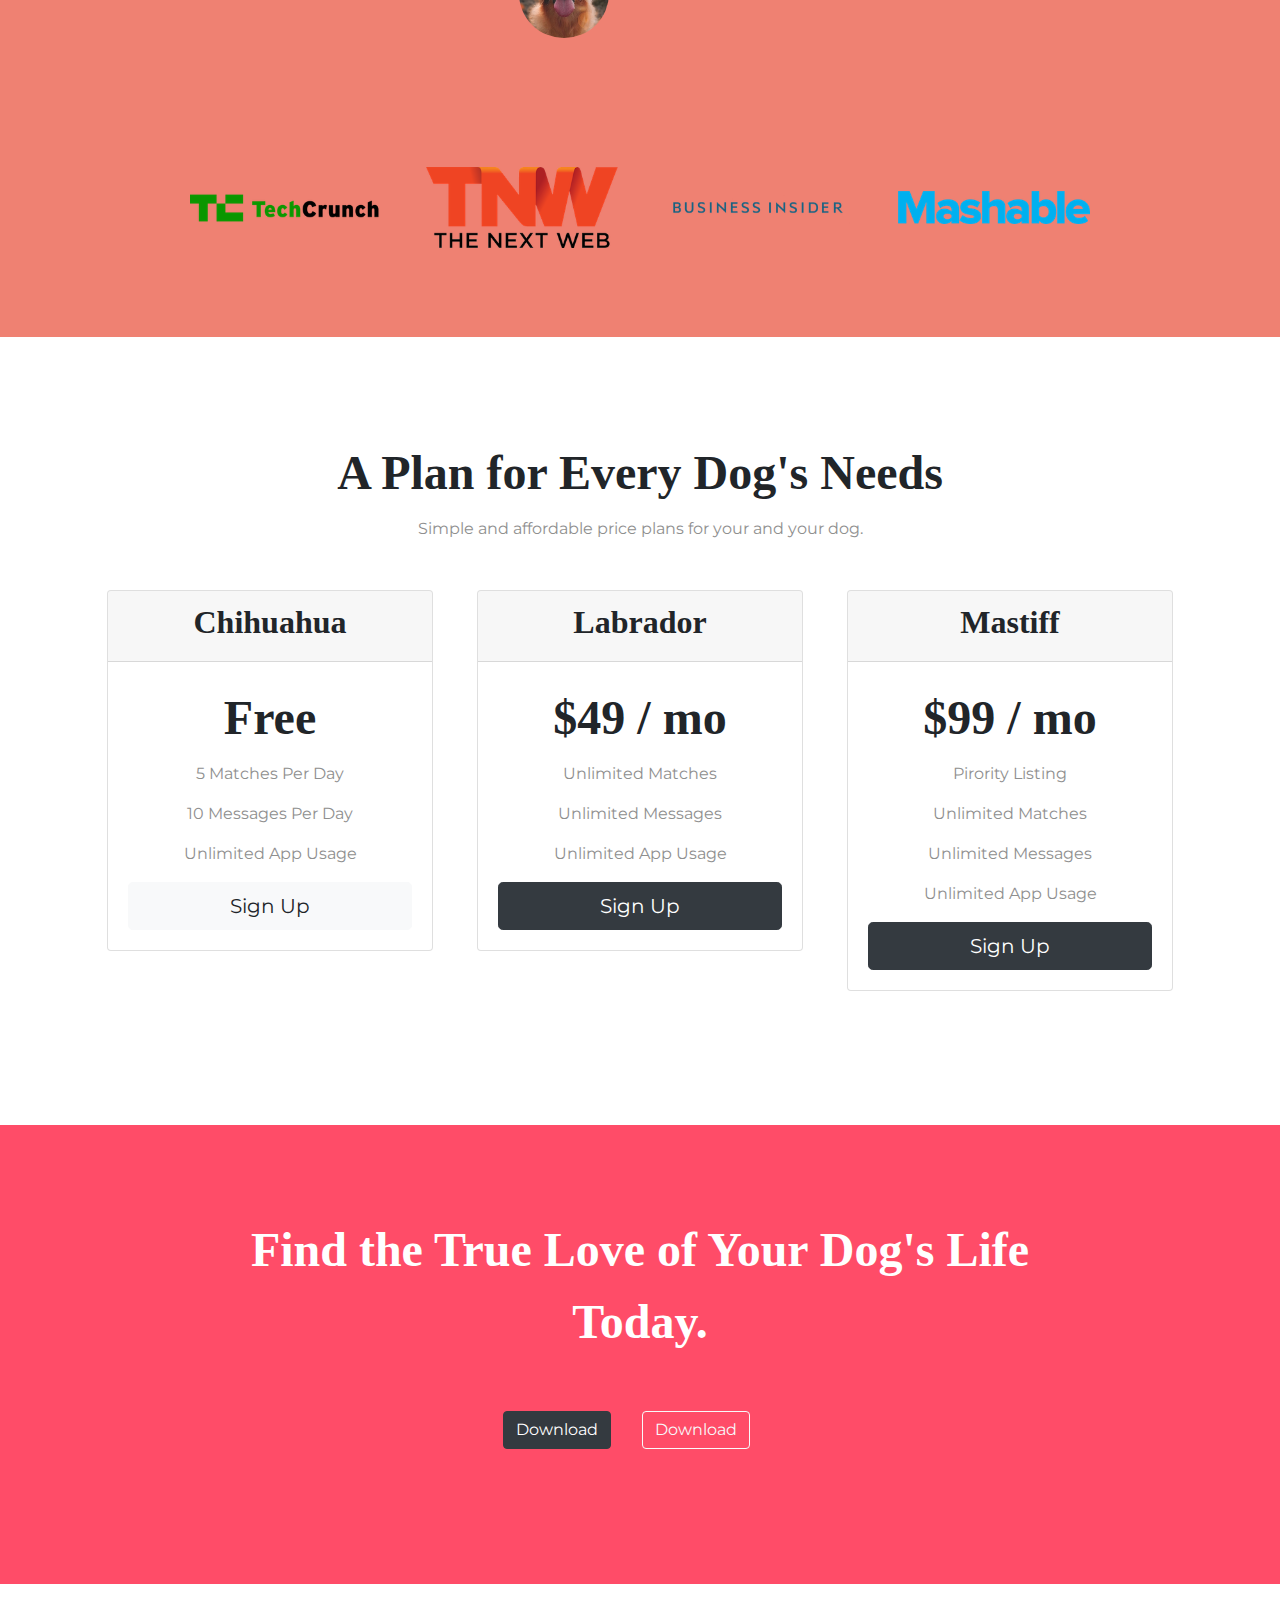
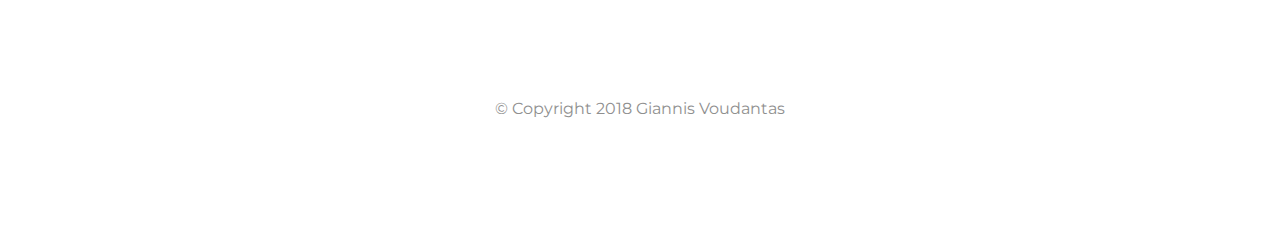
<file: tinydog.html>
<!DOCTYPE html>
<html>

<head>
  <meta charset="utf-8">
  <title>TinDog</title>
  <link rel="stylesheet" href="https://stackpath.bootstrapcdn.com/bootstrap/4.1.3/css/bootstrap.min.css">
  <link href="https://fonts.googleapis.com/css?family=Montserrat|Ubuntu" rel="stylesheet">
  <link rel="stylesheet" href="https://use.fontawesome.com/releases/v5.5.0/css/all.css" integrity="sha384-B4dIYHKNBt8Bc12p+WXckhzcICo0wtJAoU8YZTY5qE0Id1GSseTk6S+L3BlXeVIU" crossorigin="anonymous">
  <link rel="stylesheet" href="css/styles.css">
  <script src="https://code.jquery.com/jquery-3.3.1.slim.min.js"></script>
  <script src="https://cdnjs.cloudflare.com/ajax/libs/popper.js/1.14.3/umd/popper.min.js"></script>
  <script src="https://stackpath.bootstrapcdn.com/bootstrap/4.1.3/js/bootstrap.min.js"></script>
</head>

<body>


  <section id="title">
    <div class="container-fluid">

      <!-- Nav Bar -->
      <nav class="navbar navbar-expand-lg  navbar-light">
        <a class="navbar-brand" href="">tinydog</a>
        <button class="navbar-toggler" type="button" data-toggle="collapse" data-target="#navbarTogglerDemo2" aria-controls="navbarTogglerDemo2" aria-expanded="false" aria-label="Toggle navigation">
          <span class="navbar-toggler-icon"></span>
        </button>
        <div class="collapse navbar-collapse" id="navbarTogglerDemo2">
          <ul class="navbar-nav ml-auto">
            <li class="nav-item">
              <a class="nav-link" href="#footer">Contact</a>
            </li>
            <li class="nav-item">
              <a class="nav-link" href="#pricing">Pricing</a>
            </li>
            <li class="nav-item">
              <a class="nav-link" href="#cta">Download</a>
            </li>
          </ul>
        </div>
      </nav>

      <!-- Title -->

      <div class="row">
        <div class="col-lg-6">
          <h1>Meet new and interesting dogs nearby.</h1>
          <button type="button" class="download-button btn btn-dark"><i class="fab fa-apple"></i>Download</button>
          <button type="button" class="download-button btn btn-outline-light"><i class="fab fa-google-play"></i>Download</button>
        </div>
        <div class="col-lg-6">
          <img class="title-image" src="images/iphone6.png" alt="iphone-mockup">
        </div>
      </div>
    </div>
  </section>


  <!-- Features -->

  <section id="features">
    <div class="row">
      <div class="feature-box col-lg-4">
        <i class="icon fas fa-check fa-4x"></i>
        <h3>Easy to use.</h3>
        <p>So easy to use, even your dog could do it.</p>
      </div>
      <div class="feature-box col-lg-4">
        <i class="icon fas fa-bullseye fa-4x"></i>
        <h3>Elite Clientele</h3>
        <p>We have all the dogs, the greatest dogs.</p>
      </div>
      <div class="feature-box col-lg-4">
        <i class="icon fas fa-heart fa-4x"></i>
        <h3>Guaranteed to work.</h3>
        <p>Find the love of your dog's life or your money back.</p>
      </div>
    </div>
  </section>


  <!-- Testimonials -->

  <section id="testimonials">

    <div id="testmonial-carousel" class="carousel slide" data-ride="false">
      <div class="carousel-inner">
        <div class="carousel-item active">
          <h2>I no longer have to sniff other dogs for love. I've found the hottest Corgi on TinDog. Woof.</h2>
          <img class="testimonial-image" src="images/dog-img.jpg" alt="dog-profile">
          <em>Pebbles, New York</em>
        </div>
        <div class="carousel-item">
          <h2 class="testimonial-text">My dog used to be so lonely, but with TinDog's help, they've found the love of their life. I think.</h2>
          <img class="testimonial-image" src="images/lady-img.jpg" alt="lady-profile">
          <em>Beverly, Illinois</em>
        </div>
      </div>
      <a class="carousel-control-prev" href="#testmonial-carousel" role="button" data-slide="prev">
        <span class="carousel-control-prev-icon" aria-hidden="true"></span>
        <span class="sr-only">Previous</span>
      </a>
      <a class="carousel-control-next" href="#testmonial-carousel" role="button" data-slide="next">
        <span class="carousel-control-next-icon" aria-hidden="true"></span>
        <span class="sr-only">Next</span>
      </a>
    </div>

  </section>


  <!-- Press -->

  <section id="press">

    <img class="press-logo" src="images/techcrunch.png" alt="tc-logo">
    <img class="press-logo" src="images/tnw.png" alt="tnw-logo">
    <img class="press-logo" src="images/bizinsider.png" alt="biz-insider-logo">
    <img class="press-logo" src="images/mashable.png" alt="mashable-logo">

  </section>


  <!-- Pricing -->

  <section id="pricing">

    <h2>A Plan for Every Dog's Needs</h2>
    <p>Simple and affordable price plans for your and your dog.</p>

    <div class="row">
      <div class="pricing-column col-lg-4 col-md-6">
        <div class="card">
          <div class="card-header">
            <h3>Chihuahua</h3>
          </div>
          <div class="card-body">
            <h2>Free</h2>
            <p>5 Matches Per Day</p>
            <p>10 Messages Per Day</p>
            <p>Unlimited App Usage</p>
            <button class="btn btn-lg btn-block btn-light" type="button">Sign Up</button>
          </div>
        </div>
      </div>
      <div class="pricing-column col-lg-4 col-md-6">
        <div class="card">
          <div class="card-header">
            <h3>Labrador</h3>
          </div>
          <div class="card-body">
            <h2>$49 / mo</h2>
            <p>Unlimited Matches</p>
            <p>Unlimited Messages</p>
            <p>Unlimited App Usage</p>
            <button class="btn btn-lg btn-block btn-dark" type="button">Sign Up</button>
          </div>
        </div>
      </div>
      <div class="pricing-column col-lg-4 col-md-12">
        <div class="card">
          <div class="card-header">
            <h3>Mastiff</h3>
          </div>
          <div class="card-body">
            <h2>$99 / mo</h2>
            <p>Pirority Listing</p>
            <p>Unlimited Matches</p>
            <p>Unlimited Messages</p>
            <p>Unlimited App Usage</p>
            <button class="btn btn-lg btn-block btn-dark" type="button">Sign Up</button>
          </div>
        </div>
      </div>
    </div>

  </section>


  <!-- Call to Action -->

  <section id="cta">

    <h3 class="cta-heading">Find the True Love of Your Dog's Life Today.</h3>
    <button type="button" class="download-button btn btn-dark"><i class="fab fa-apple"></i>Download</button>
    <button type="button" class="download-button btn btn-outline-light"><i class="fab fa-google-play"></i>Download</button>

  </section>


  <!-- Footer -->

  <footer id="footer">

    <i class="social-icon fab fa-facebook"></i>
    <i class="social-icon fab fa-twitter"></i>
    <i class="social-icon fab fa-instagram"></i>
    <i class="social-icon fas fa-envelope"></i>
    <p>© Copyright 2018 Giannis Voudantas</p>

  </footer>


</body>

</html>
</file>
<file: drums.css>
body {
  text-align: center;
  background-color: #283149;
}

h1 {
  font-size: 5rem;
  color: #DBEDF3;
  font-family: "Arvo", cursive;
  text-shadow: 3px 0 #DA0463;

}

footer {
  color: #DBEDF3;
  font-family: sans-serif;
}

.w {
  background-image: url("images/tom1.png");
}

.a {
  background-image: url("images/tom2.png");
}

.s {
  background-image: url("images/tom3.png");
}

.d {
  background-image: url("images/tom4.png");
}

.j {
  background-image: url("images/snare.png");
}

.k {
  background-image: url("images/crash.png");
}

.l {
  background-image: url("images/kick.png");
}

.set {
  margin: 10% auto;
}

.game-over {
  background-color: red;
  opacity: 0.8;
}

.pressed {
  box-shadow: 0 3px 4px 0 #DBEDF3;
  opacity: 0.5;
}

.red {
  color: red;
}

.drum {
  outline: none;
  border: 10px solid #404B69;
  font-size: 5rem;
  font-family: 'Arvo', cursive;
  line-height: 2;
  font-weight: 900;
  color: #DA0463;
  text-shadow: 3px 0 #DBEDF3;
  border-radius: 15px;
  display: inline-block;
  width: 150px;
  height: 150px;
  text-align: center;
  margin: 10px;
  background-color: white;
}
</file>
<file: dicee.css>
.container {
  width: 70%;
  margin: auto;
  text-align: center;
}

.dice {
  text-align: center;
  display: inline-block;

}

body {
  background-color: #393E46;
}

h1 {
  margin: 30px;
  font-family: 'Lobster', cursive;
  text-shadow: 5px 0 #232931;
  font-size: 8rem;
  color: #4ECCA3;
}

p {
  font-size: 2rem;
  color: #4ECCA3;
  font-family: 'Indie Flower', cursive;
}

img {
  width: 80%;
}

footer {
  margin-top: 5%;
  color: #EEEEEE;
  text-align: center;
  font-family: 'Indie Flower', cursive;

}
</file>
<file: css/styles.css>
body {
  font-family: "Montserrat";
}

#title {
  background-color: #ff4c68;
}

h1 {
  font-family: "Montserrat-Black";
  font-size: 3.5rem;
  font-weight: bold;
  line-height: 1.5;
}

h2 {
  font-family: "Montserrat-Bold";
  font-size: 3rem;
  font-weight: bold;
  line-height: 1.5;
}

h3 {
  font-family: "Montserrat-Bold";
  font-size: 2rem;
  font-weight: bold;
}

p {
  color: #8f8f8f;
}

/* title Section */
.container-fluid {
  padding: 3% 15% 7%;
}

#title {
  color: #fff;
}

/* Navigation Bar */
.navbar {
  padding: 0 0 4.5rem;
}

.navbar-brand {
  font-family: "Ubuntu";
  font-size: 2.5rem;
  font-weight: bold;
}

.nav-item {
  padding: 0px 18px;
}

.nav-link {
  font-size: 1.5rem;
  font-family: "Montserrat-Light";
}

/* Download Buttons */
.download-button {
  margin: 5% 3% 5% 0;
}

/* Title Image */
.title-image {
  width: 60%;
  transform: rotate(25deg);
}

/* Features Section */
#features {
  padding: 7% 15%;
  background-color: #fff;
}

.feature-box {
  text-align: center;
  padding: 5%;
}

.icon {
  color: #ef8172;
  margin-bottom: 1rem;
}

.icon:hover {
  color: #ff4c68;
}

/*  Testimonials Section */
#testimonials {
  text-align: center;
  background-color: #ef8172;
  color: #fff;
}

.testimonial-image {
  width: 10%;
  border-radius: 50%;
  margin: 20px;
}

.carousel-item {
  padding: 7% 15%;
}

/*  press Section */
#press {
  padding-bottom: 3%;
  text-align: center;
  background-color: #ef8172;
}

.press-logo {
  width: 15%;
  margin: 20px 20px 50px;
}

/* Pricing Section */
#pricing {
  padding: 100px;
  text-align: center;
}

.pricing-column {
  padding: 3% 2%;
}

@media (max-width: 1028px) {
  .title-image {
    transform: rotate(0);
  }

  #title {
    text-align: center;
  }
}

/*  cta section */
#cta {
  text-align: center;
  background-color: #ff4c68;
  color: #fff;
  padding: 7% 15%;
}

.cta-heading {
  font-family: "Montserrat-Black";
  font-size: 3rem;
  font-weight: bold;
  line-height: 1.5;
}

/* footer section */
#footer {
  padding: 7% 15%;
  text-align: center;
}

.social-icon {
  margin: 20px 10px;
}
</file>
